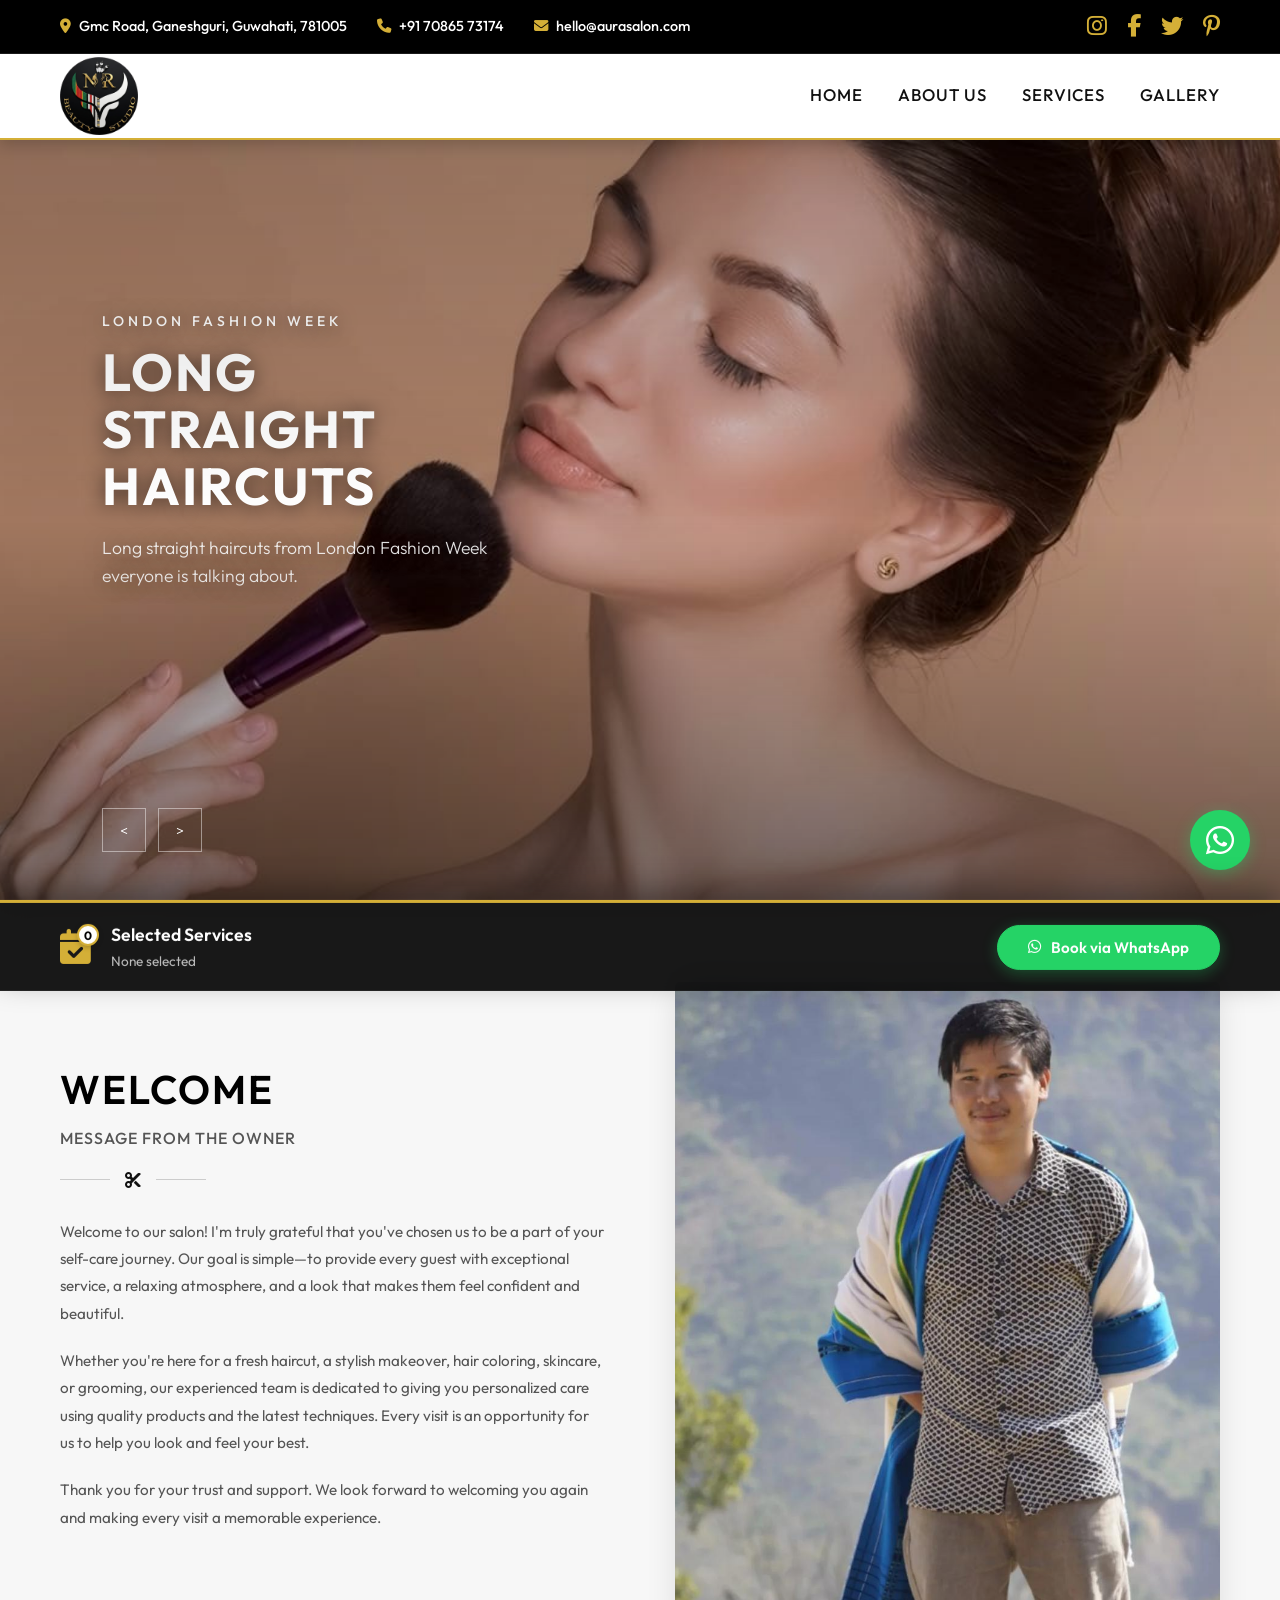
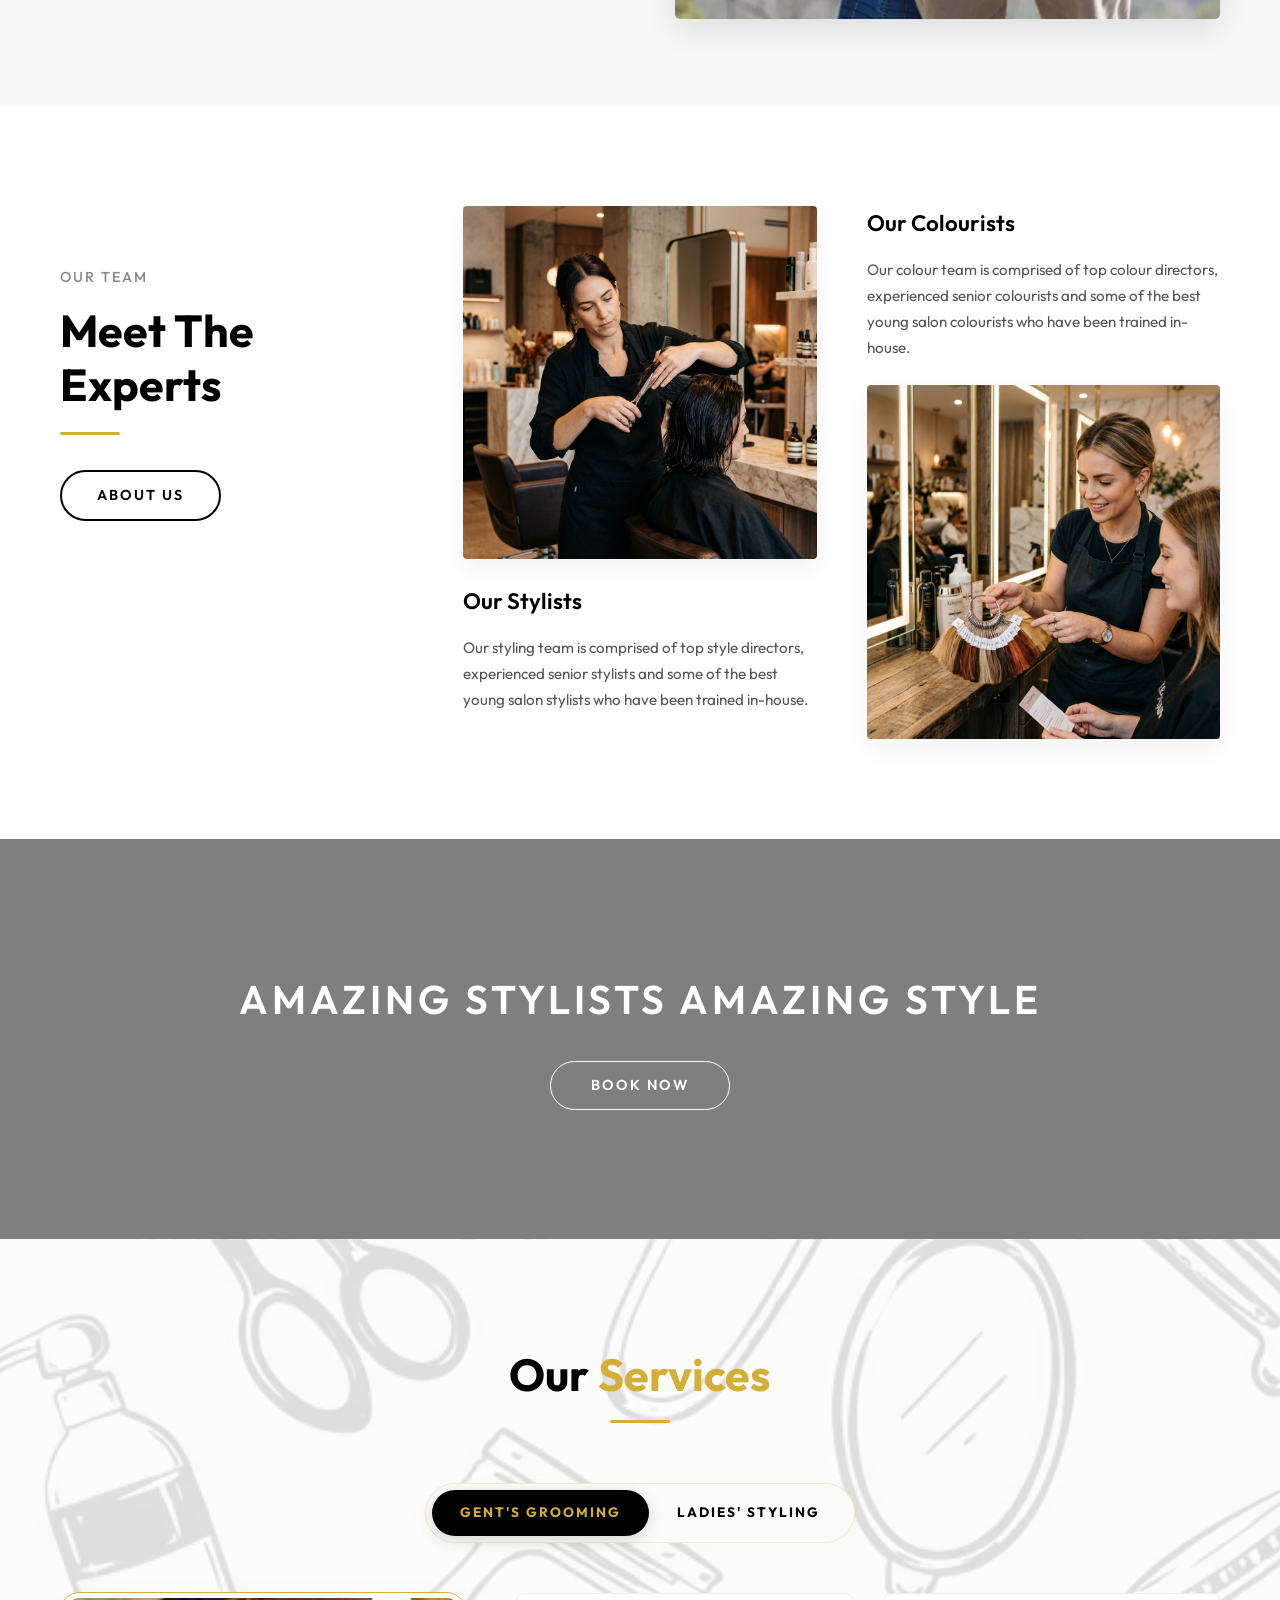
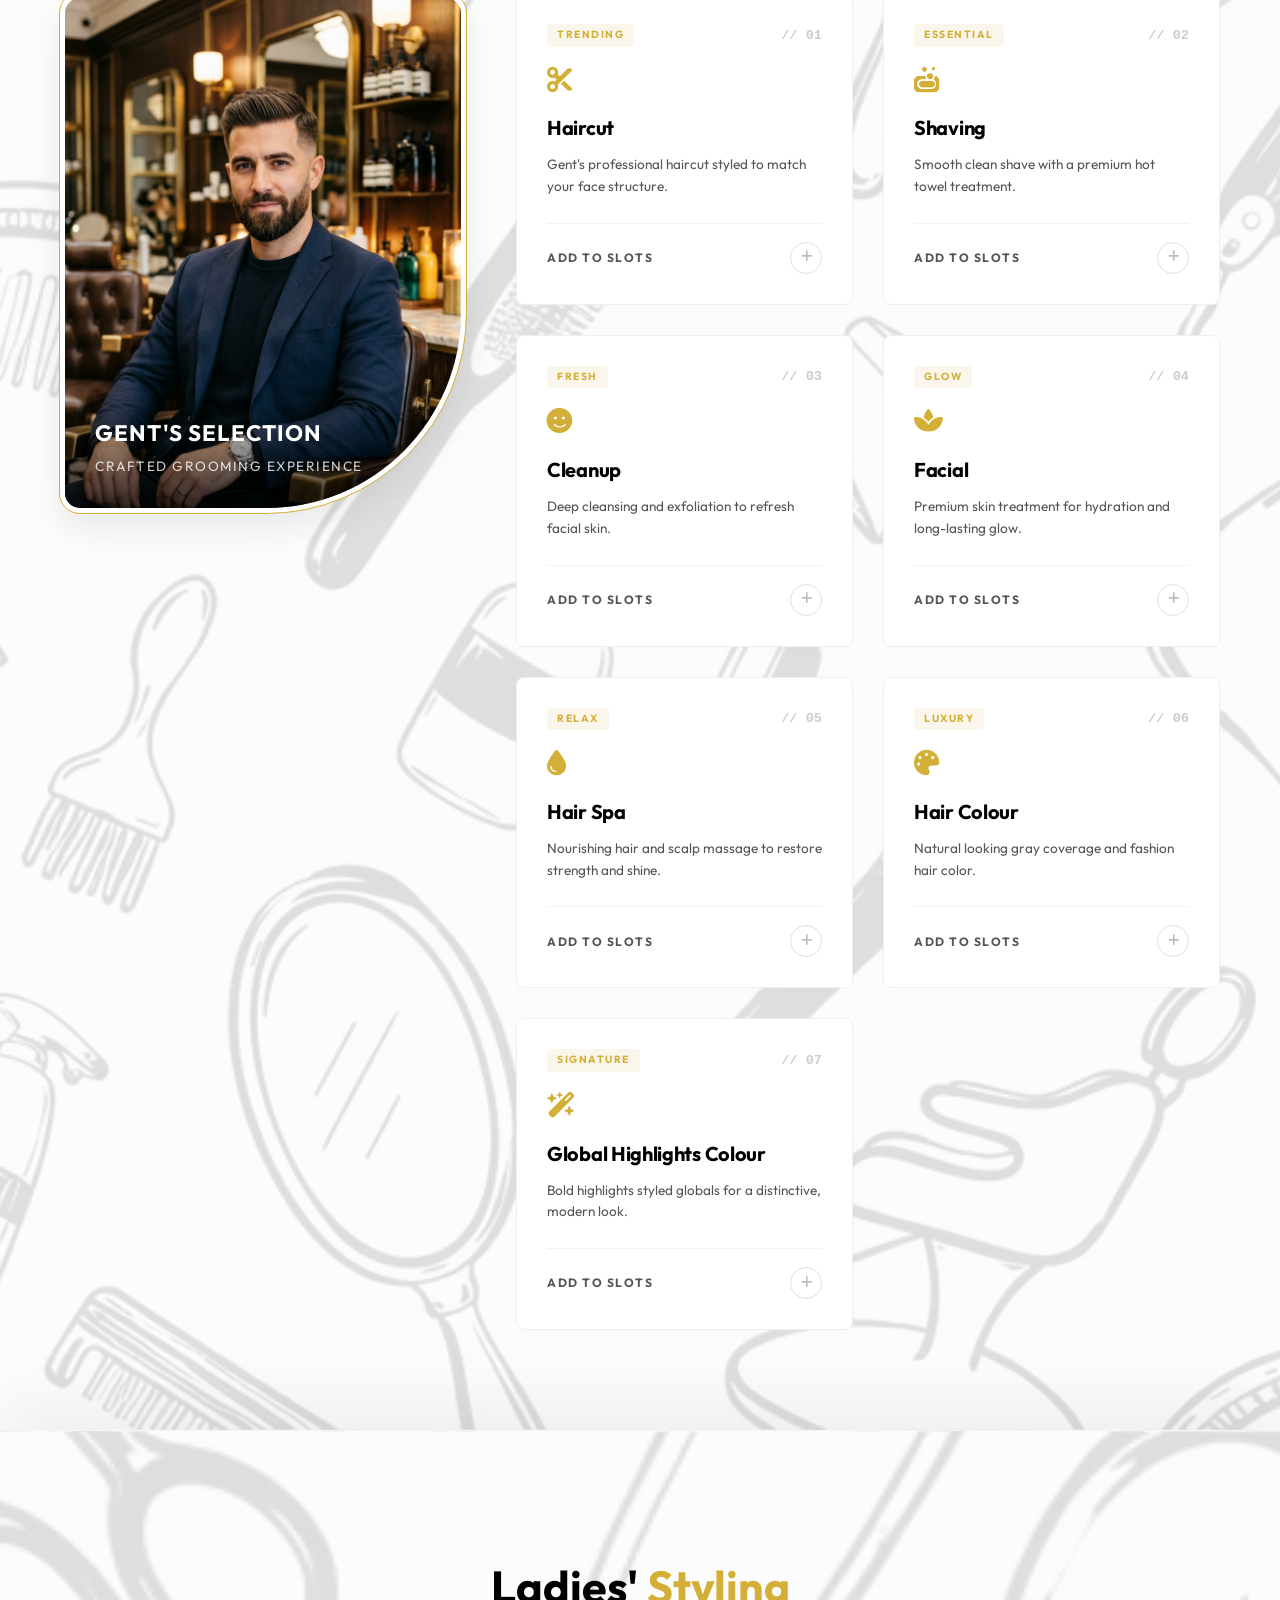
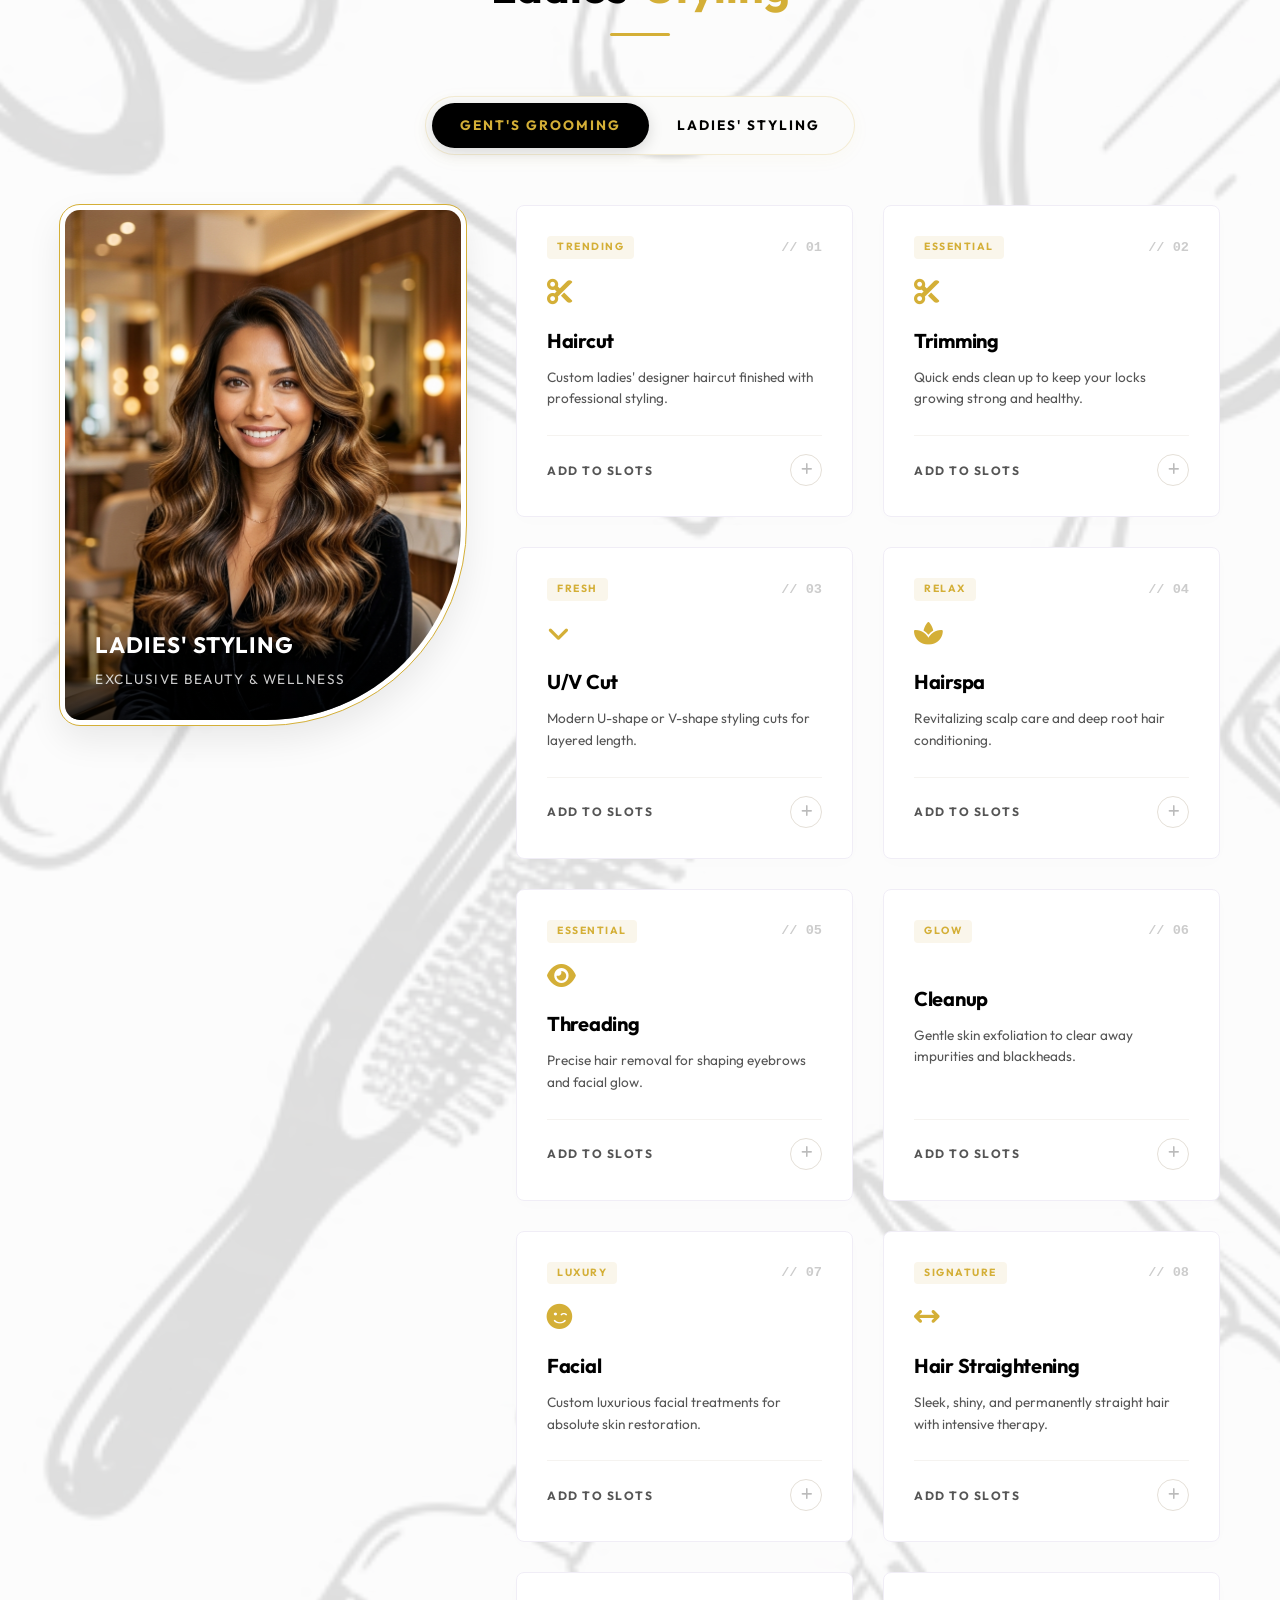
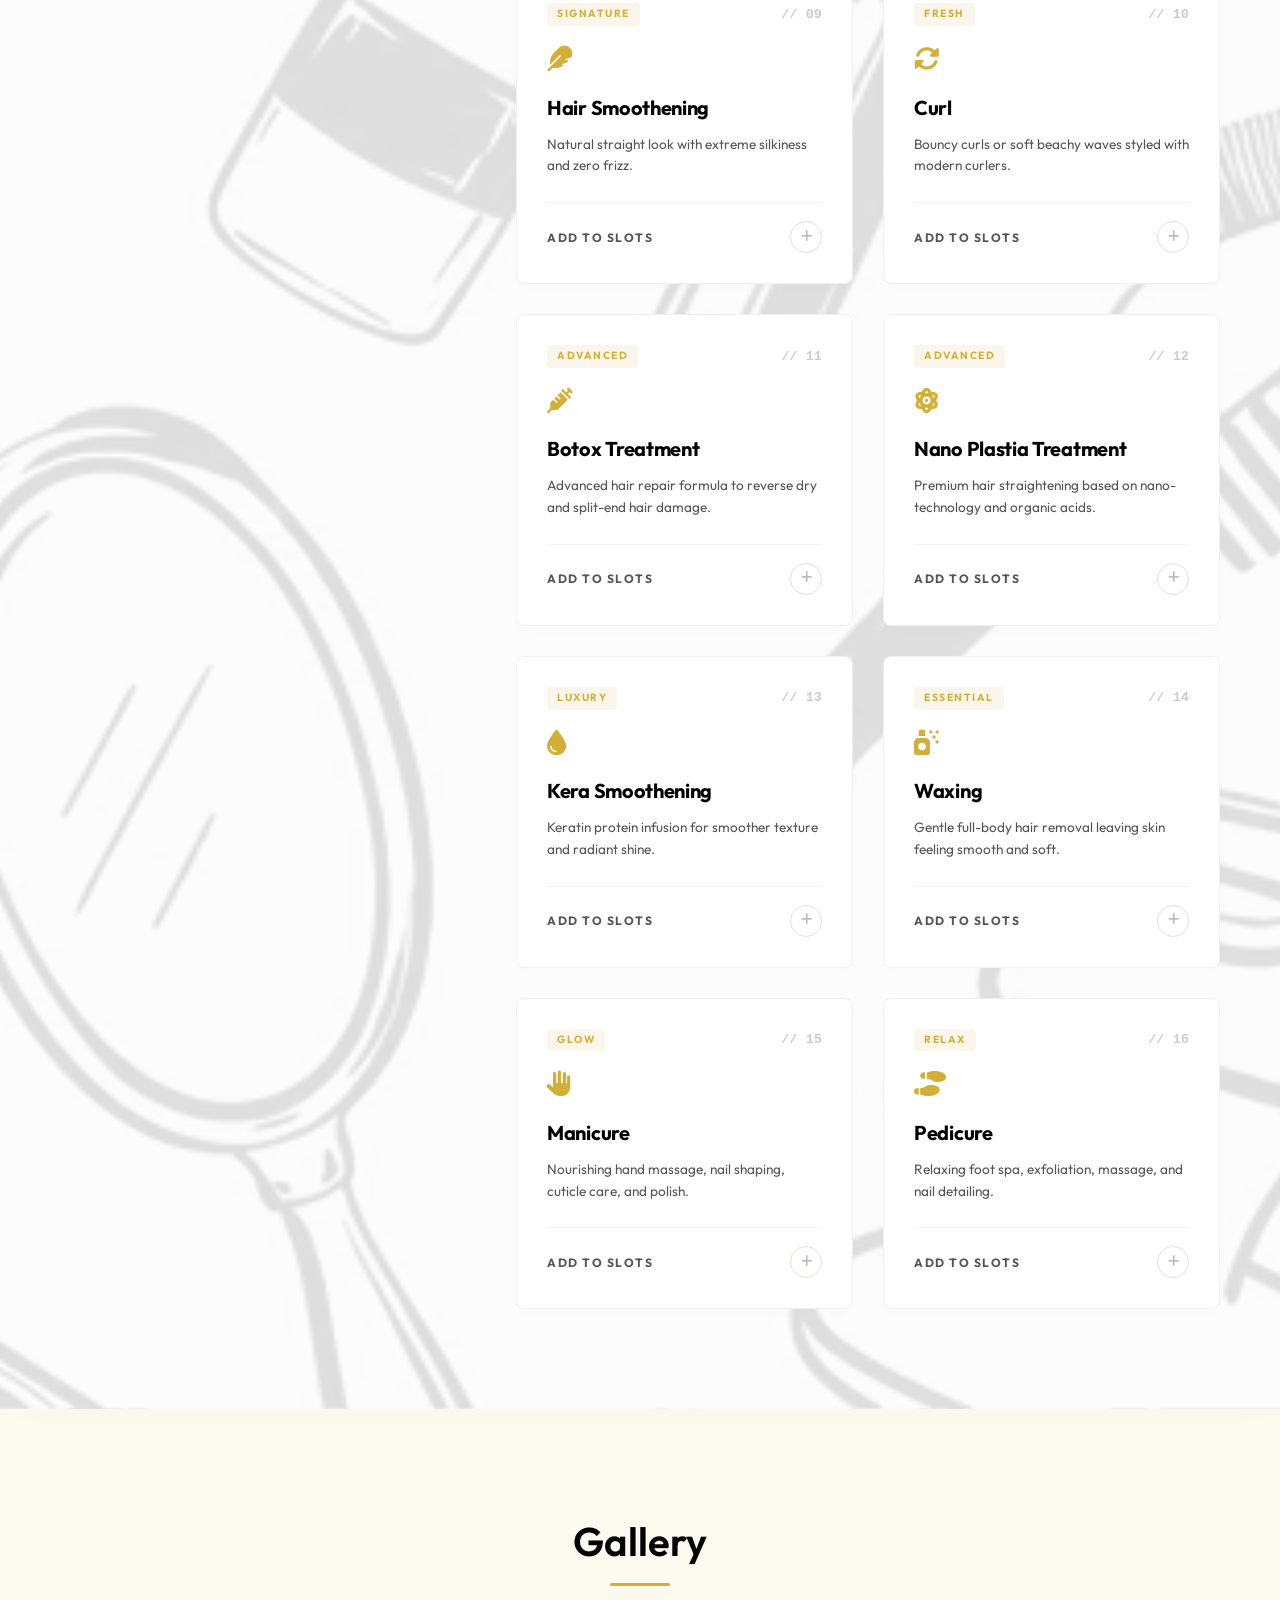
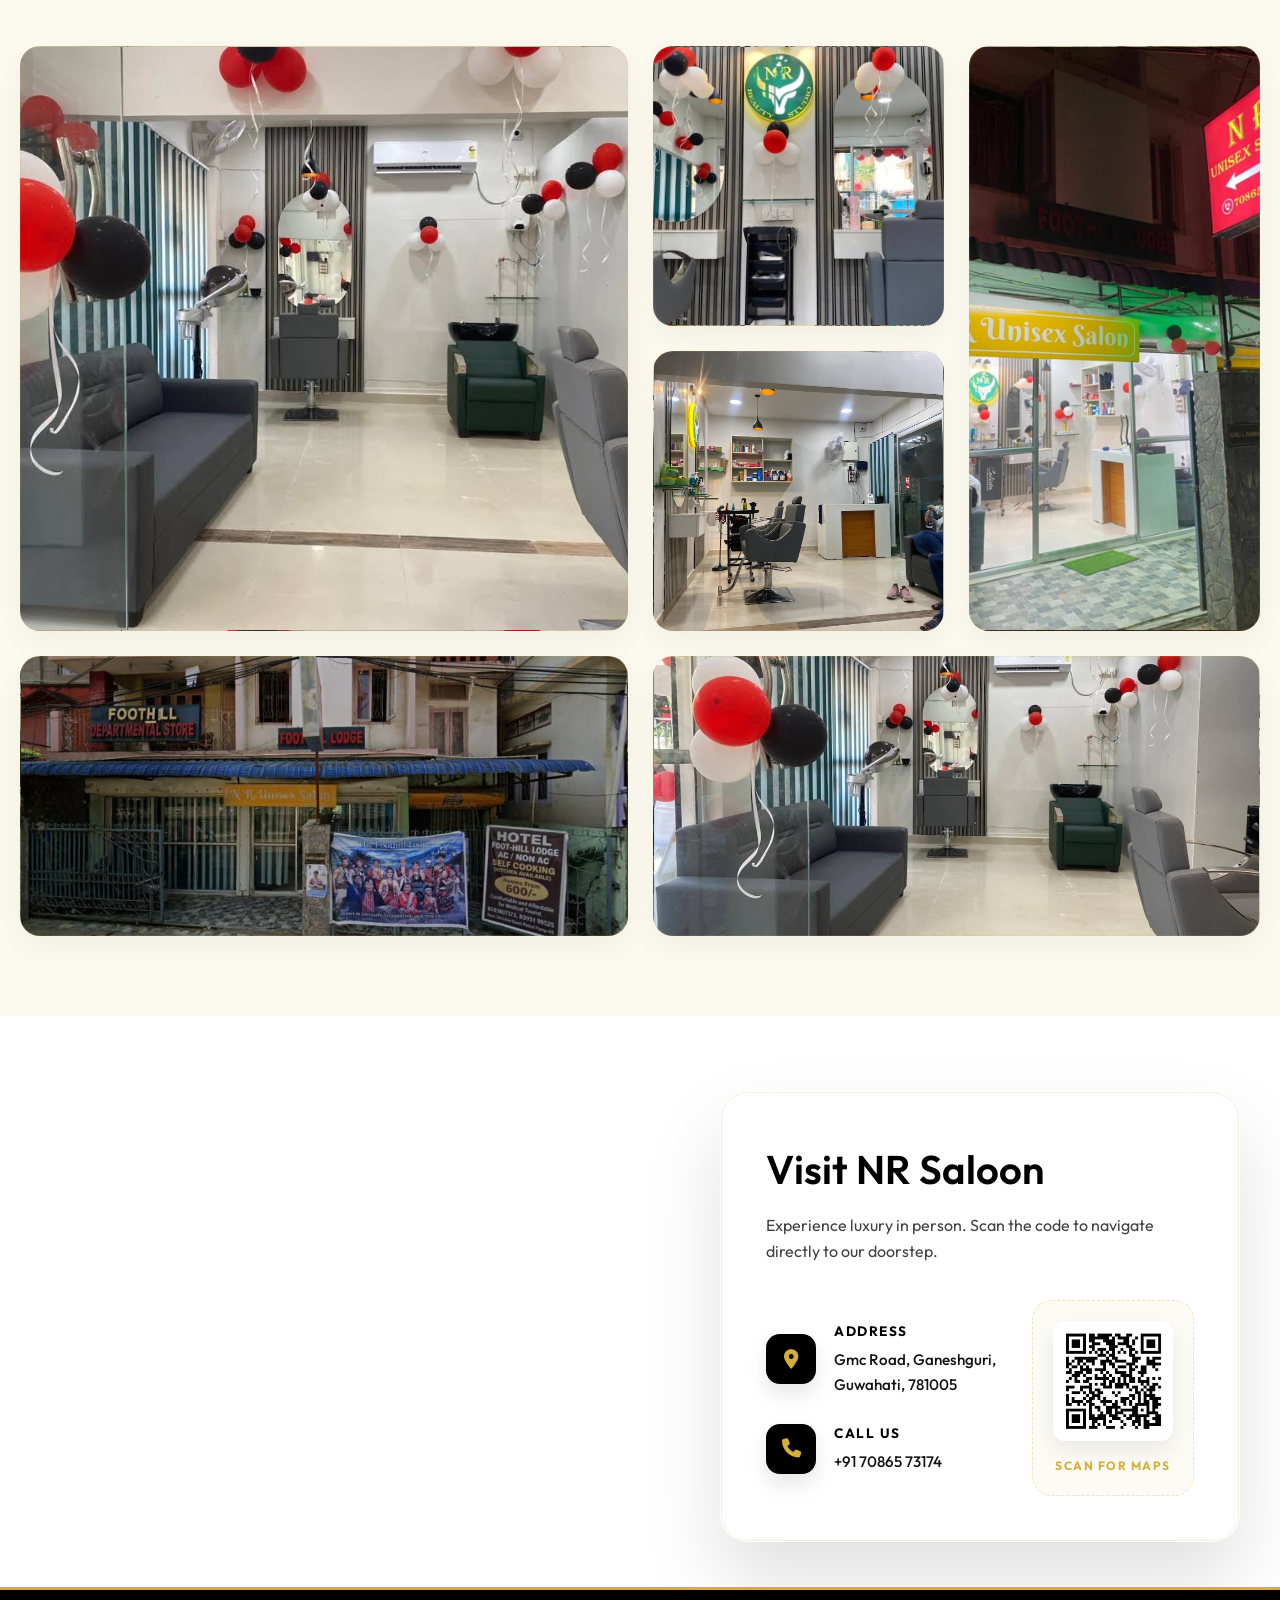
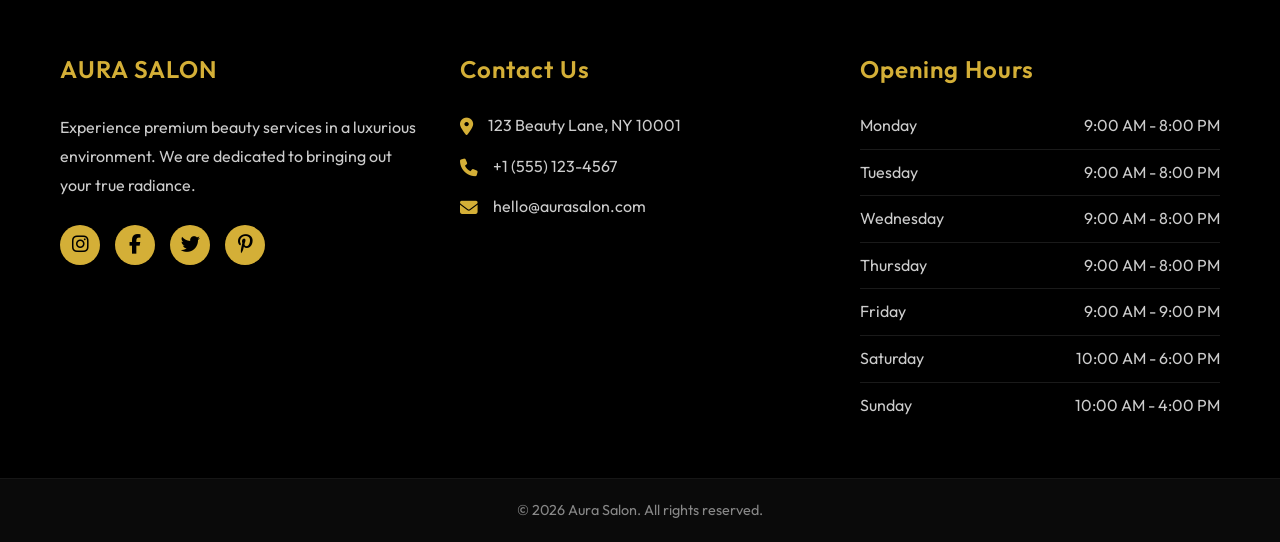
<file: index.html>
<!DOCTYPE html>
<html lang="en">

<head>
    <meta charset="UTF-8">
    <meta name="viewport" content="width=device-width, initial-scale=1.0">
    <title>NR Unisex Salon & Beauty Studio - Premium Hair, Beauty & Styling</title>
    <meta name="description" content="Welcome to NR Unisex Salon & Beauty Studio. Experience luxury hair styling, professional makeup, skincare, and bridal grooming tailored to perfection.">
    <link rel="icon" type="image/png" href="assets/images/image-logo.png">
    <link rel="stylesheet" href="css/style.css">
    <link href="https://fonts.googleapis.com/css2?family=Outfit:wght@300;400;500;600;700&display=swap" rel="stylesheet">
    <link rel="stylesheet" href="https://cdnjs.cloudflare.com/ajax/libs/font-awesome/6.4.0/css/all.min.css">
</head>

<body>
    <!-- Top Contact Bar -->
    <div class="top-bar">
        <div class="container top-bar-content">
            <div class="top-bar-left">
                <div class="contact-info">
                    <i class="fa-solid fa-location-dot"></i>
                    <span> Gmc Road, Ganeshguri, Guwahati, 781005</span>
                </div>
                <div class="contact-info">
                    <i class="fa-solid fa-phone"></i>
                    <span>+91 70865 73174</span>
                </div>
                <div class="contact-info">
                    <i class="fa-solid fa-envelope"></i>
                    <span>hello@aurasalon.com</span>
                </div>
            </div>
            <div class="top-bar-right">
                <div class="social-links">
                    <a href="#"><i class="fa-brands fa-instagram"></i></a>
                    <a href="#"><i class="fa-brands fa-facebook-f"></i></a>
                    <a href="#"><i class="fa-brands fa-twitter"></i></a>
                    <a href="#"><i class="fa-brands fa-pinterest-p"></i></a>
                </div>
            </div>
        </div>
    </div>

    <!-- Main Navigation -->
    <nav class="navbar">
        <div class="container nav-content">
            <div class="logo">
                <a href="index.html">
                    <img src="assets/images/image-logo.png" alt="NR Saloon Logo" class="main-logo">
                </a>
            </div>
            <div class="menu-toggle" id="mobile-menu">
                <i class="fa-solid fa-bars"></i>
            </div>
            <ul class="nav-links">
                <li><a href="#home" class="active">Home</a></li>
                <li><a href="#about">About Us</a></li>
                <li><a href="#services">Services</a></li>
                <li><a href="#gallery">Gallery</a></li>
            </ul>
        </div>
    </nav>

    <!-- Professional Editorial Salon Showcase Slider -->
    <section class="slider" id="home" aria-label="Salon Showcase Slider">
        <div class="slide active">
            <img src="assets/images/banner2.png" alt="Aura Salon Professional Showcase 1">
            <div class="slide-content">
                <span class="slide-tag">LONDON FASHION WEEK</span>
                <h2>LONG<br>STRAIGHT HAIRCUTS</h2>
                <p>Long straight haircuts from London Fashion Week everyone is talking about.</p>
            </div>
        </div>
        <div class="slide">
            <img src="assets/images/banner3.png" alt="Aura Salon Professional Showcase 2">
            <div class="slide-content">
                <span class="slide-tag">EDITORIAL COLLECTION</span>
                <h2>SIGNATURE<br>HAIR STYLING</h2>
                <p>Experience bespoke hair therapy and precision styling from award-winning master stylists.</p>
            </div>
        </div>

        <div class="controls">
            <button id="prev" aria-label="Previous Slide">&lt;</button>
            <button id="next" aria-label="Next Slide">&gt;</button>
        </div>
    </section>

    <!-- Welcome Section -->
    <section class="welcome-section" id="about">
        <div class="container welcome-container">
            <div class="welcome-text">
                <h2>WELCOME</h2>
                <h4>MESSAGE FROM THE OWNER</h4>

                <div class="divider">
                    <span class="line"></span>
                    <i class="fa-solid fa-scissors"></i>
                    <span class="line"></span>
                </div>

                <p>
                    Welcome to our salon! I'm truly grateful that you've chosen us to be a part of your self-care
                    journey. Our goal is simple—to provide every guest with exceptional service, a relaxing atmosphere,
                    and a
                    look that makes them feel confident and beautiful.
                </p>

                <p>
                    Whether you're here for a fresh haircut, a stylish makeover, hair coloring, skincare, or grooming,
                    our experienced team is dedicated to giving you personalized care using quality products and the
                    latest techniques. Every visit is an opportunity for us to help you look and feel your best.
                </p>

                <p>
                    Thank you for your trust and support. We look forward to welcoming you again and making every visit
                    a memorable experience.
                </p>


            </div>

            <div class="welcome-image">
                <img src="assets/images/owner.jpeg" alt="Salon Owner">
            </div>
        </div>
    </section>



    <!-- Experts Section -->
    <section class="experts-section">
        <div class="container experts-container">
            <div class="experts-header-col">
                <span class="sub-title">OUR TEAM</span>
                <h2>Meet The Experts</h2>
                <div class="underline-left"></div>
                <a href="#about" class="btn outline-dark-btn">ABOUT US</a>
            </div>

            <div class="expert-card-col stylists-col">
                <div class="expert-img">
                    <img src="assets/images/stylist_cutting.png" alt="Our Stylists">
                </div>
                <div class="expert-info">
                    <h3>Our Stylists</h3>
                    <p>Our styling team is comprised of top style directors, experienced senior stylists and some of the
                        best young salon stylists who have been trained in-house.</p>
                </div>
            </div>

            <div class="expert-card-col colourists-col">
                <div class="expert-info">
                    <h3>Our Colourists</h3>
                    <p>Our colour team is comprised of top colour directors, experienced senior colourists and some of
                        the best young salon colourists who have been trained in-house.</p>
                </div>
                <div class="expert-img">
                    <img src="assets/images/colourist_swatches.png" alt="Our Colourists">
                </div>
            </div>
        </div>
    </section>

    <!-- Parallax Section -->
    <section class="parallax-section">
        <div class="parallax-content">
            <h2>AMAZING STYLISTS AMAZING STYLE</h2>
            <a href="#services" class="btn outline-btn">BOOK NOW</a>
        </div>
    </section>


    <!-- Services Section Wrapper -->
    <div id="services" class="services-stack-wrapper">

        <!-- Men's Services -->
        <section id="men-services-section" class="services-section-light">
            <div class="container">
                <div class="section-title">
                    <h2>Our <span>Services</span></h2>
                    <div class="underline"></div>
                </div>

                <div class="services-tabs-container">
                    <div class="services-tabs-light">
                        <a href="#men-services-section" class="tab-btn-light active">Gent's Grooming</a>
                        <span class="tab-separator">|</span>
                        <a href="#women-services-section" class="tab-btn-light">Ladies' Styling</a>
                    </div>
                </div>

                <div class="services-content">
                    <div class="services-split-container">
                        <div class="services-hero-side">
                            <div class="hero-image-wrapper">
                                <img src="assets/images/services_gents.png" alt="Gent's Grooming">
                                <div class="hero-image-overlay">
                                    <span class="overlay-title">Gent's Selection</span>
                                    <span class="overlay-subtitle">Crafted Grooming Experience</span>
                                </div>
                            </div>
                        </div>
                        <div class="services-list-side">
                            <div class="services-grid">
                                <div class="service-card-light" data-service-id="men-haircut"
                                    data-service-name="Haircut" data-service-category="Men"
                                    onclick="toggleServiceCard(this)">
                                    <div class="card-header-light">
                                        <span class="card-tag-light">TRENDING</span>
                                        <span class="card-num-light">// 01</span>
                                    </div>
                                    <div class="card-icon-wrapper-light"><i class="fa-solid fa-scissors"></i></div>
                                    <h3>Haircut</h3>
                                    <p>Gent's professional haircut styled to match your face structure.</p>
                                    <div class="card-footer-light">
                                        <div class="select-indicator-light">
                                            <span class="select-text-light">ADD TO SLOTS</span>
                                            <div class="select-circle-light"><i class="fa-solid fa-plus"></i></div>
                                        </div>
                                    </div>
                                </div>
                                <div class="service-card-light" data-service-id="men-shaving"
                                    data-service-name="Shaving" data-service-category="Men"
                                    onclick="toggleServiceCard(this)">
                                    <div class="card-header-light">
                                        <span class="card-tag-light">ESSENTIAL</span>
                                        <span class="card-num-light">// 02</span>
                                    </div>
                                    <div class="card-icon-wrapper-light"><i class="fa-solid fa-soap"></i></div>
                                    <h3>Shaving</h3>
                                    <p>Smooth clean shave with a premium hot towel treatment.</p>
                                    <div class="card-footer-light">
                                        <div class="select-indicator-light">
                                            <span class="select-text-light">ADD TO SLOTS</span>
                                            <div class="select-circle-light"><i class="fa-solid fa-plus"></i></div>
                                        </div>
                                    </div>
                                </div>
                                <div class="service-card-light" data-service-id="men-cleanup"
                                    data-service-name="Cleanup" data-service-category="Men"
                                    onclick="toggleServiceCard(this)">
                                    <div class="card-header-light">
                                        <span class="card-tag-light">FRESH</span>
                                        <span class="card-num-light">// 03</span>
                                    </div>
                                    <div class="card-icon-wrapper-light"><i class="fa-solid fa-face-smile"></i></div>
                                    <h3>Cleanup</h3>
                                    <p>Deep cleansing and exfoliation to refresh facial skin.</p>
                                    <div class="card-footer-light">
                                        <div class="select-indicator-light">
                                            <span class="select-text-light">ADD TO SLOTS</span>
                                            <div class="select-circle-light"><i class="fa-solid fa-plus"></i></div>
                                        </div>
                                    </div>
                                </div>
                                <div class="service-card-light" data-service-id="men-facial" data-service-name="Facial"
                                    data-service-category="Men" onclick="toggleServiceCard(this)">
                                    <div class="card-header-light">
                                        <span class="card-tag-light">GLOW</span>
                                        <span class="card-num-light">// 04</span>
                                    </div>
                                    <div class="card-icon-wrapper-light"><i class="fa-solid fa-spa"></i></div>
                                    <h3>Facial</h3>
                                    <p>Premium skin treatment for hydration and long-lasting glow.</p>
                                    <div class="card-footer-light">
                                        <div class="select-indicator-light">
                                            <span class="select-text-light">ADD TO SLOTS</span>
                                            <div class="select-circle-light"><i class="fa-solid fa-plus"></i></div>
                                        </div>
                                    </div>
                                </div>
                                <div class="service-card-light" data-service-id="men-hairspa"
                                    data-service-name="Hair Spa" data-service-category="Men"
                                    onclick="toggleServiceCard(this)">
                                    <div class="card-header-light">
                                        <span class="card-tag-light">RELAX</span>
                                        <span class="card-num-light">// 05</span>
                                    </div>
                                    <div class="card-icon-wrapper-light"><i class="fa-solid fa-droplet"></i></div>
                                    <h3>Hair Spa</h3>
                                    <p>Nourishing hair and scalp massage to restore strength and shine.</p>
                                    <div class="card-footer-light">
                                        <div class="select-indicator-light">
                                            <span class="select-text-light">ADD TO SLOTS</span>
                                            <div class="select-circle-light"><i class="fa-solid fa-plus"></i></div>
                                        </div>
                                    </div>
                                </div>
                                <div class="service-card-light" data-service-id="men-haircolour"
                                    data-service-name="Hair Colour" data-service-category="Men"
                                    onclick="toggleServiceCard(this)">
                                    <div class="card-header-light">
                                        <span class="card-tag-light">LUXURY</span>
                                        <span class="card-num-light">// 06</span>
                                    </div>
                                    <div class="card-icon-wrapper-light"><i class="fa-solid fa-palette"></i></div>
                                    <h3>Hair Colour</h3>
                                    <p>Natural looking gray coverage and fashion hair color.</p>
                                    <div class="card-footer-light">
                                        <div class="select-indicator-light">
                                            <span class="select-text-light">ADD TO SLOTS</span>
                                            <div class="select-circle-light"><i class="fa-solid fa-plus"></i></div>
                                        </div>
                                    </div>
                                </div>
                                <div class="service-card-light" data-service-id="men-highlights"
                                    data-service-name="Global Highlights Colour" data-service-category="Men"
                                    onclick="toggleServiceCard(this)">
                                    <div class="card-header-light">
                                        <span class="card-tag-light">SIGNATURE</span>
                                        <span class="card-num-light">// 07</span>
                                    </div>
                                    <div class="card-icon-wrapper-light"><i class="fa-solid fa-wand-magic-sparkles"></i>
                                    </div>
                                    <h3>Global Highlights Colour</h3>
                                    <p>Bold highlights styled globals for a distinctive, modern look.</p>
                                    <div class="card-footer-light">
                                        <div class="select-indicator-light">
                                            <span class="select-text-light">ADD TO SLOTS</span>
                                            <div class="select-circle-light"><i class="fa-solid fa-plus"></i></div>
                                        </div>
                                    </div>
                                </div>
                            </div>
                        </div>
                    </div>
                </div>
            </div>
        </section>

        <!-- Women's Services -->
        <section id="women-services-section" class="services-section-light">
            <div class="container">
                <div class="section-title">
                    <h2>Ladies' <span>Styling</span></h2>
                    <div class="underline"></div>
                </div>

                <div class="services-tabs-container">
                    <div class="services-tabs-light">
                        <a href="#men-services-section" class="tab-btn-light">Gent's Grooming</a>
                        <span class="tab-separator">|</span>
                        <a href="#women-services-section" class="tab-btn-light active">Ladies' Styling</a>
                    </div>
                </div>

                <div class="services-content">
                    <div class="services-split-container">
                        <div class="services-hero-side">
                            <div class="hero-image-wrapper">
                                <img src="assets/images/services_ladies.png" alt="Ladies' Styling">
                                <div class="hero-image-overlay">
                                    <span class="overlay-title">Ladies' Styling</span>
                                    <span class="overlay-subtitle">Exclusive Beauty & Wellness</span>
                                </div>
                            </div>
                        </div>
                        <div class="services-list-side">
                            <div class="services-grid">
                                <div class="service-card-light" data-service-id="women-haircut"
                                    data-service-name="Haircut" data-service-category="Women"
                                    onclick="toggleServiceCard(this)">
                                    <div class="card-header-light">
                                        <span class="card-tag-light">TRENDING</span>
                                        <span class="card-num-light">// 01</span>
                                    </div>
                                    <div class="card-icon-wrapper-light"><i class="fa-solid fa-scissors"></i></div>
                                    <h3>Haircut</h3>
                                    <p>Custom ladies' designer haircut finished with professional styling.</p>
                                    <div class="card-footer-light">
                                        <div class="select-indicator-light">
                                            <span class="select-text-light">ADD TO SLOTS</span>
                                            <div class="select-circle-light"><i class="fa-solid fa-plus"></i></div>
                                        </div>
                                    </div>
                                </div>
                                <div class="service-card-light" data-service-id="women-trimming"
                                    data-service-name="Trimming" data-service-category="Women"
                                    onclick="toggleServiceCard(this)">
                                    <div class="card-header-light">
                                        <span class="card-tag-light">ESSENTIAL</span>
                                        <span class="card-num-light">// 02</span>
                                    </div>
                                    <div class="card-icon-wrapper-light"><i class="fa-solid fa-scissors"></i></div>
                                    <h3>Trimming</h3>
                                    <p>Quick ends clean up to keep your locks growing strong and healthy.</p>
                                    <div class="card-footer-light">
                                        <div class="select-indicator-light">
                                            <span class="select-text-light">ADD TO SLOTS</span>
                                            <div class="select-circle-light"><i class="fa-solid fa-plus"></i></div>
                                        </div>
                                    </div>
                                </div>
                                <div class="service-card-light" data-service-id="women-uvcut"
                                    data-service-name="U/V Cut" data-service-category="Women"
                                    onclick="toggleServiceCard(this)">
                                    <div class="card-header-light">
                                        <span class="card-tag-light">FRESH</span>
                                        <span class="card-num-light">// 03</span>
                                    </div>
                                    <div class="card-icon-wrapper-light"><i class="fa-solid fa-angle-down"></i></div>
                                    <h3>U/V Cut</h3>
                                    <p>Modern U-shape or V-shape styling cuts for layered length.</p>
                                    <div class="card-footer-light">
                                        <div class="select-indicator-light">
                                            <span class="select-text-light">ADD TO SLOTS</span>
                                            <div class="select-circle-light"><i class="fa-solid fa-plus"></i></div>
                                        </div>
                                    </div>
                                </div>
                                <div class="service-card-light" data-service-id="women-hairspa"
                                    data-service-name="Hairspa" data-service-category="Women"
                                    onclick="toggleServiceCard(this)">
                                    <div class="card-header-light">
                                        <span class="card-tag-light">RELAX</span>
                                        <span class="card-num-light">// 04</span>
                                    </div>
                                    <div class="card-icon-wrapper-light"><i class="fa-solid fa-spa"></i></div>
                                    <h3>Hairspa</h3>
                                    <p>Revitalizing scalp care and deep root hair conditioning.</p>
                                    <div class="card-footer-light">
                                        <div class="select-indicator-light">
                                            <span class="select-text-light">ADD TO SLOTS</span>
                                            <div class="select-circle-light"><i class="fa-solid fa-plus"></i></div>
                                        </div>
                                    </div>
                                </div>
                                <div class="service-card-light" data-service-id="women-threading"
                                    data-service-name="Threading" data-service-category="Women"
                                    onclick="toggleServiceCard(this)">
                                    <div class="card-header-light">
                                        <span class="card-tag-light">ESSENTIAL</span>
                                        <span class="card-num-light">// 05</span>
                                    </div>
                                    <div class="card-icon-wrapper-light"><i class="fa-solid fa-eye"></i></div>
                                    <h3>Threading</h3>
                                    <p>Precise hair removal for shaping eyebrows and facial glow.</p>
                                    <div class="card-footer-light">
                                        <div class="select-indicator-light">
                                            <span class="select-text-light">ADD TO SLOTS</span>
                                            <div class="select-circle-light"><i class="fa-solid fa-plus"></i></div>
                                        </div>
                                    </div>
                                </div>
                                <div class="service-card-light" data-service-id="women-cleanup"
                                    data-service-name="Cleanup" data-service-category="Women"
                                    onclick="toggleServiceCard(this)">
                                    <div class="card-header-light">
                                        <span class="card-tag-light">GLOW</span>
                                        <span class="card-num-light">// 06</span>
                                    </div>
                                    <div class="card-icon-wrapper-light"><i class="fa-solid fa-sparkles"></i></div>
                                    <h3>Cleanup</h3>
                                    <p>Gentle skin exfoliation to clear away impurities and blackheads.</p>
                                    <div class="card-footer-light">
                                        <div class="select-indicator-light">
                                            <span class="select-text-light">ADD TO SLOTS</span>
                                            <div class="select-circle-light"><i class="fa-solid fa-plus"></i></div>
                                        </div>
                                    </div>
                                </div>
                                <div class="service-card-light" data-service-id="women-facial"
                                    data-service-name="Facial" data-service-category="Women"
                                    onclick="toggleServiceCard(this)">
                                    <div class="card-header-light">
                                        <span class="card-tag-light">LUXURY</span>
                                        <span class="card-num-light">// 07</span>
                                    </div>
                                    <div class="card-icon-wrapper-light"><i class="fa-solid fa-face-smile-wink"></i>
                                    </div>
                                    <h3>Facial</h3>
                                    <p>Custom luxurious facial treatments for absolute skin restoration.</p>
                                    <div class="card-footer-light">
                                        <div class="select-indicator-light">
                                            <span class="select-text-light">ADD TO SLOTS</span>
                                            <div class="select-circle-light"><i class="fa-solid fa-plus"></i></div>
                                        </div>
                                    </div>
                                </div>
                                <div class="service-card-light" data-service-id="women-straightening"
                                    data-service-name="Hair Straightening" data-service-category="Women"
                                    onclick="toggleServiceCard(this)">
                                    <div class="card-header-light">
                                        <span class="card-tag-light">SIGNATURE</span>
                                        <span class="card-num-light">// 08</span>
                                    </div>
                                    <div class="card-icon-wrapper-light"><i class="fa-solid fa-arrows-left-right"></i>
                                    </div>
                                    <h3>Hair Straightening</h3>
                                    <p>Sleek, shiny, and permanently straight hair with intensive therapy.</p>
                                    <div class="card-footer-light">
                                        <div class="select-indicator-light">
                                            <span class="select-text-light">ADD TO SLOTS</span>
                                            <div class="select-circle-light"><i class="fa-solid fa-plus"></i></div>
                                        </div>
                                    </div>
                                </div>
                                <div class="service-card-light" data-service-id="women-smoothening"
                                    data-service-name="Hair Smoothening" data-service-category="Women"
                                    onclick="toggleServiceCard(this)">
                                    <div class="card-header-light">
                                        <span class="card-tag-light">SIGNATURE</span>
                                        <span class="card-num-light">// 09</span>
                                    </div>
                                    <div class="card-icon-wrapper-light"><i class="fa-solid fa-feather"></i></div>
                                    <h3>Hair Smoothening</h3>
                                    <p>Natural straight look with extreme silkiness and zero frizz.</p>
                                    <div class="card-footer-light">
                                        <div class="select-indicator-light">
                                            <span class="select-text-light">ADD TO SLOTS</span>
                                            <div class="select-circle-light"><i class="fa-solid fa-plus"></i></div>
                                        </div>
                                    </div>
                                </div>
                                <div class="service-card-light" data-service-id="women-curl" data-service-name="Curl"
                                    data-service-category="Women" onclick="toggleServiceCard(this)">
                                    <div class="card-header-light">
                                        <span class="card-tag-light">FRESH</span>
                                        <span class="card-num-light">// 10</span>
                                    </div>
                                    <div class="card-icon-wrapper-light"><i class="fa-solid fa-rotate"></i></div>
                                    <h3>Curl</h3>
                                    <p>Bouncy curls or soft beachy waves styled with modern curlers.</p>
                                    <div class="card-footer-light">
                                        <div class="select-indicator-light">
                                            <span class="select-text-light">ADD TO SLOTS</span>
                                            <div class="select-circle-light"><i class="fa-solid fa-plus"></i></div>
                                        </div>
                                    </div>
                                </div>
                                <div class="service-card-light" data-service-id="women-botox"
                                    data-service-name="Botox Treatment" data-service-category="Women"
                                    onclick="toggleServiceCard(this)">
                                    <div class="card-header-light">
                                        <span class="card-tag-light">ADVANCED</span>
                                        <span class="card-num-light">// 11</span>
                                    </div>
                                    <div class="card-icon-wrapper-light"><i class="fa-solid fa-syringe"></i></div>
                                    <h3>Botox Treatment</h3>
                                    <p>Advanced hair repair formula to reverse dry and split-end hair damage.</p>
                                    <div class="card-footer-light">
                                        <div class="select-indicator-light">
                                            <span class="select-text-light">ADD TO SLOTS</span>
                                            <div class="select-circle-light"><i class="fa-solid fa-plus"></i></div>
                                        </div>
                                    </div>
                                </div>
                                <div class="service-card-light" data-service-id="women-nanoplastia"
                                    data-service-name="Nano Plastia Treatment" data-service-category="Women"
                                    onclick="toggleServiceCard(this)">
                                    <div class="card-header-light">
                                        <span class="card-tag-light">ADVANCED</span>
                                        <span class="card-num-light">// 12</span>
                                    </div>
                                    <div class="card-icon-wrapper-light"><i class="fa-solid fa-atom"></i></div>
                                    <h3>Nano Plastia Treatment</h3>
                                    <p>Premium hair straightening based on nano-technology and organic acids.</p>
                                    <div class="card-footer-light">
                                        <div class="select-indicator-light">
                                            <span class="select-text-light">ADD TO SLOTS</span>
                                            <div class="select-circle-light"><i class="fa-solid fa-plus"></i></div>
                                        </div>
                                    </div>
                                </div>
                                <div class="service-card-light" data-service-id="women-kerasmoothening"
                                    data-service-name="Kera Smoothening" data-service-category="Women"
                                    onclick="toggleServiceCard(this)">
                                    <div class="card-header-light">
                                        <span class="card-tag-light">LUXURY</span>
                                        <span class="card-num-light">// 13</span>
                                    </div>
                                    <div class="card-icon-wrapper-light"><i class="fa-solid fa-droplet"></i></div>
                                    <h3>Kera Smoothening</h3>
                                    <p>Keratin protein infusion for smoother texture and radiant shine.</p>
                                    <div class="card-footer-light">
                                        <div class="select-indicator-light">
                                            <span class="select-text-light">ADD TO SLOTS</span>
                                            <div class="select-circle-light"><i class="fa-solid fa-plus"></i></div>
                                        </div>
                                    </div>
                                </div>
                                <div class="service-card-light" data-service-id="women-waxing"
                                    data-service-name="Waxing" data-service-category="Women"
                                    onclick="toggleServiceCard(this)">
                                    <div class="card-header-light">
                                        <span class="card-tag-light">ESSENTIAL</span>
                                        <span class="card-num-light">// 14</span>
                                    </div>
                                    <div class="card-icon-wrapper-light"><i class="fa-solid fa-spray-can-sparkles"></i>
                                    </div>
                                    <h3>Waxing</h3>
                                    <p>Gentle full-body hair removal leaving skin feeling smooth and soft.</p>
                                    <div class="card-footer-light">
                                        <div class="select-indicator-light">
                                            <span class="select-text-light">ADD TO SLOTS</span>
                                            <div class="select-circle-light"><i class="fa-solid fa-plus"></i></div>
                                        </div>
                                    </div>
                                </div>
                                <div class="service-card-light" data-service-id="women-manicure"
                                    data-service-name="Manicure" data-service-category="Women"
                                    onclick="toggleServiceCard(this)">
                                    <div class="card-header-light">
                                        <span class="card-tag-light">GLOW</span>
                                        <span class="card-num-light">// 15</span>
                                    </div>
                                    <div class="card-icon-wrapper-light"><i class="fa-solid fa-hand"></i></div>
                                    <h3>Manicure</h3>
                                    <p>Nourishing hand massage, nail shaping, cuticle care, and polish.</p>
                                    <div class="card-footer-light">
                                        <div class="select-indicator-light">
                                            <span class="select-text-light">ADD TO SLOTS</span>
                                            <div class="select-circle-light"><i class="fa-solid fa-plus"></i></div>
                                        </div>
                                    </div>
                                </div>
                                <div class="service-card-light" data-service-id="women-pedicure"
                                    data-service-name="Pedicure" data-service-category="Women"
                                    onclick="toggleServiceCard(this)">
                                    <div class="card-header-light">
                                        <span class="card-tag-light">RELAX</span>
                                        <span class="card-num-light">// 16</span>
                                    </div>
                                    <div class="card-icon-wrapper-light"><i class="fa-solid fa-shoe-prints"></i></div>
                                    <h3>Pedicure</h3>
                                    <p>Relaxing foot spa, exfoliation, massage, and nail detailing.</p>
                                    <div class="card-footer-light">
                                        <div class="select-indicator-light">
                                            <span class="select-text-light">ADD TO SLOTS</span>
                                            <div class="select-circle-light"><i class="fa-solid fa-plus"></i></div>
                                        </div>
                                    </div>
                                </div>
                            </div>
                        </div>
                    </div>
                </div>
            </div>
        </section>

    </div>

    <!-- Gallery Section -->
    <section id="gallery" class="page-section gallery-bg">
        <div class="container">
            <div class="section-title">
                <h2>Gallery</h2>
                <div class="underline"></div>
            </div>
            <div class="gallery-grid">
                <div class="gallery-item"></div>
                <div class="gallery-item"></div>
                <div class="gallery-item"></div>
                <div class="gallery-item"></div>
                <div class="gallery-item"></div>
                <div class="gallery-item"></div>
            </div>
        </div>
    </section>



    <!-- Location Section -->
    <section class="page-section location-section-unique">
        <div class="location-map-wrapper">
            <iframe
                src="https://www.google.com/maps/embed?pb=!1m18!1m12!1m3!1d34432.79304883674!2d91.74242201083983!3d26.15406690000003!2m3!1f0!2f0!3f0!3m2!1i1024!2i768!4f13.1!3m3!1m2!1s0x375a59cfc04a7ee7%3A0x782289a18e7ede3b!2sN%20R%20Unisex%20Salon%20and%20beauty%20studio!5e1!3m2!1sen!2sin!4v1785430603327!5m2!1sen!2sin"
                style="border:0;" allowfullscreen="" loading="lazy"
                referrerpolicy="strict-origin-when-cross-origin"></iframe>
        </div>
        <div class="container">
            <div class="location-glass-card">
                <div class="glass-header">
                    <h2>Visit NR Saloon</h2>
                    <p>Experience luxury in person. Scan the code to navigate directly to our doorstep.</p>
                </div>
                <div class="glass-body">
                    <div class="glass-info">
                        <div class="info-item">
                            <i class="fa-solid fa-location-dot"></i>
                            <div>
                                <h4>Address</h4>
                                <span>Gmc Road, Ganeshguri, Guwahati, 781005</span>
                            </div>
                        </div>
                        <div class="info-item">
                            <i class="fa-solid fa-phone"></i>
                            <div>
                                <h4>Call Us</h4>
                                <span>+91 70865 73174</span>
                            </div>
                        </div>
                    </div>
                    <div class="glass-qr">
                        <div class="qr-wrapper">
                            <img src="assets/images/qr.png" alt="Location QR">
                        </div>
                        <span>Scan for Maps</span>
                    </div>
                </div>
            </div>
        </div>
    </section>

    <!-- Footer -->
    <footer class="footer">
        <div class="container footer-content">
            <div class="footer-section about-salon">
                <h3>AURA SALON</h3>
                <p>Experience premium beauty services in a luxurious environment. We are dedicated to bringing out your
                    true radiance.</p>
                <div class="footer-socials">
                    <a href="#"><i class="fa-brands fa-instagram"></i></a>
                    <a href="#"><i class="fa-brands fa-facebook-f"></i></a>
                    <a href="#"><i class="fa-brands fa-twitter"></i></a>
                    <a href="#"><i class="fa-brands fa-pinterest-p"></i></a>
                </div>
            </div>

            <div class="footer-section contact-info-footer">
                <h3>Contact Us</h3>
                <ul>
                    <li><i class="fa-solid fa-location-dot"></i> 123 Beauty Lane, NY 10001</li>
                    <li><i class="fa-solid fa-phone"></i> +1 (555) 123-4567</li>
                    <li><i class="fa-solid fa-envelope"></i> hello@aurasalon.com</li>
                </ul>
            </div>

            <div class="footer-section opening-hours">
                <h3>Opening Hours</h3>
                <ul>
                    <li><span>Monday</span> <span>9:00 AM - 8:00 PM</span></li>
                    <li><span>Tuesday</span> <span>9:00 AM - 8:00 PM</span></li>
                    <li><span>Wednesday</span> <span>9:00 AM - 8:00 PM</span></li>
                    <li><span>Thursday</span> <span>9:00 AM - 8:00 PM</span></li>
                    <li><span>Friday</span> <span>9:00 AM - 9:00 PM</span></li>
                    <li><span>Saturday</span> <span>10:00 AM - 6:00 PM</span></li>
                    <li><span>Sunday</span> <span>10:00 AM - 4:00 PM</span></li>
                </ul>
            </div>
        </div>
        <div class="footer-bottom">
            <p>&copy; 2026 Aura Salon. All rights reserved.</p>
        </div>
    </footer>

    <!-- Floating Enquiry Cart Bar -->
    <div id="enquiry-cart" class="enquiry-cart-bar">
        <div class="container cart-bar-content">
            <div class="cart-left">
                <span class="cart-icon-wrapper">
                    <i class="fa-solid fa-calendar-check"></i>
                    <span id="cart-badge" class="cart-badge-count">0</span>
                </span>
                <div class="cart-summary-text">
                    <h4>Selected Services</h4>
                    <p id="cart-list">None selected</p>
                </div>
            </div>
            <div class="cart-right">
                <button onclick="sendWhatsAppEnquiry()" class="whatsapp-btn">
                    <i class="fa-brands fa-whatsapp"></i>
                    <span>Book via WhatsApp</span>
                </button>
            </div>
        </div>
    </div>

    <!-- Floating WhatsApp Button -->
    <a href="https://wa.me/917424220110" class="whatsapp-float" target="_blank" aria-label="Chat on WhatsApp">
        <i class="fa-brands fa-whatsapp"></i>
    </a>

    <!-- Floating Mobile Call Tab -->
    <a href="tel:+917424220110" class="phone-float-tab" aria-label="Call Us Now">
        Enquiry
    </a>

    <script>
        // Sticky Header Logic
        window.addEventListener('scroll', () => {
            const topBar = document.querySelector('.top-bar');
            const navbar = document.querySelector('.navbar');
            if (window.scrollY > 10) {
                topBar.classList.add('scrolled');
                navbar.classList.add('scrolled');
            } else {
                topBar.classList.remove('scrolled');
                navbar.classList.remove('scrolled');
            }
        });

        // Mobile Menu Toggle
        const mobileMenu = document.getElementById('mobile-menu');
        const navLinks = document.querySelector('.nav-links');

        mobileMenu.addEventListener('click', () => {
            navLinks.classList.toggle('active');

            const icon = mobileMenu.querySelector('i');
            if (navLinks.classList.contains('active')) {
                icon.classList.remove('fa-bars');
                icon.classList.add('fa-xmark');
            } else {
                icon.classList.remove('fa-xmark');
                icon.classList.add('fa-bars');
            }
        });

        // Slider Logic with touch swipe & autoplay reset
        const slides = document.querySelectorAll(".slide");
        const dots = document.querySelectorAll(".dot");
        let current = 0;
        let slideTimer = null;

        function showSlide(index) {
            if (!slides.length) return;
            slides.forEach(slide => slide.classList.remove("active"));
            dots.forEach(dot => dot.classList.remove("active"));
            slides[index].classList.add("active");
            if (dots[index]) dots[index].classList.add("active");
        }

        function startSlideTimer() {
            if (slideTimer) clearInterval(slideTimer);
            if (!slides.length) return;
            slideTimer = setInterval(() => {
                current = (current + 1) % slides.length;
                showSlide(current);
            }, 5000);
        }

        const nextBtn = document.getElementById("next");
        if (nextBtn) {
            nextBtn.onclick = () => {
                current = (current + 1) % slides.length;
                showSlide(current);
                startSlideTimer();
            };
        }

        const prevBtn = document.getElementById("prev");
        if (prevBtn) {
            prevBtn.onclick = () => {
                current = (current - 1 + slides.length) % slides.length;
                showSlide(current);
                startSlideTimer();
            };
        }

        dots.forEach((dot, index) => {
            dot.onclick = () => {
                current = index;
                showSlide(current);
                startSlideTimer();
            };
        });

        // Touch Swipe Support for Slider
        const sliderEl = document.querySelector(".slider");
        let touchStartX = 0;
        let touchEndX = 0;

        if (sliderEl) {
            sliderEl.addEventListener("touchstart", (e) => {
                touchStartX = e.changedTouches[0].screenX;
            }, { passive: true });

            sliderEl.addEventListener("touchend", (e) => {
                touchEndX = e.changedTouches[0].screenX;
                if (touchStartX - touchEndX > 50) {
                    current = (current + 1) % slides.length;
                    showSlide(current);
                    startSlideTimer();
                } else if (touchEndX - touchStartX > 50) {
                    current = (current - 1 + slides.length) % slides.length;
                    showSlide(current);
                    startSlideTimer();
                }
            }, { passive: true });
        }

        startSlideTimer();

        // Scroll Spy Logic
        const sections = document.querySelectorAll("section[id]");
        const navLi = document.querySelectorAll(".nav-links a");

        window.addEventListener("scroll", () => {
            let currentSec = "";
            const scrollPos = window.scrollY || window.pageYOffset;
            sections.forEach(section => {
                const sectionTop = section.offsetTop;
                const id = section.getAttribute("id");
                if (id && scrollPos >= (sectionTop - 150)) {
                    currentSec = id;
                }
            });

            if (currentSec) {
                navLi.forEach(a => {
                    a.classList.remove("active");
                    const href = a.getAttribute("href");
                    if (href === `#${currentSec}`) {
                        a.classList.add("active");
                    }
                });
            }
        });

        // Close Mobile Menu when clicking nav links
        navLinks.querySelectorAll("a").forEach(link => {
            link.addEventListener("click", () => {
                navLinks.classList.remove("active");
                const icon = mobileMenu.querySelector("i");
                if (icon) {
                    icon.classList.remove("fa-xmark");
                    icon.classList.add("fa-bars");
                }
            });
        });

        // Dynamic Men's Services section height calculation
        const menSection = document.getElementById('men-services-section');
        const womenSection = document.getElementById('women-services-section');
        const servicesTabs = document.querySelectorAll('.tab-btn-light');

        function updateMenSectionHeight() {
            if (menSection) {
                const originalPos = menSection.style.position;
                menSection.style.position = 'relative';
                const height = menSection.getBoundingClientRect().height;
                menSection.style.position = originalPos;
                document.documentElement.style.setProperty('--men-section-height', `${height}px`);
            }
        }

        // Run height update on load and resize
        window.addEventListener('DOMContentLoaded', updateMenSectionHeight);
        window.addEventListener('load', updateMenSectionHeight);
        window.addEventListener('resize', updateMenSectionHeight);

        window.addEventListener('scroll', () => {
            if (!menSection || !womenSection) return;
            const scrollPos = window.scrollY || window.pageYOffset;
            const womenTop = womenSection.offsetTop;

            // Highlight active link depending on active section
            if (scrollPos >= (womenTop - 160)) {
                servicesTabs.forEach(tab => {
                    if (tab.getAttribute('href') === '#women-services-section') {
                        tab.classList.add('active');
                    } else {
                        tab.classList.remove('active');
                    }
                });
            } else {
                servicesTabs.forEach(tab => {
                    if (tab.getAttribute('href') === '#men-services-section') {
                        tab.classList.add('active');
                    } else {
                        tab.classList.remove('active');
                    }
                });
            }
        });

        // State for cart
        let selectedServices = [];

        function toggleServiceCard(card) {
            const serviceId = card.getAttribute('data-service-id');
            const serviceName = card.getAttribute('data-service-name');
            const serviceCategory = card.getAttribute('data-service-category');

            const icon = card.querySelector('.select-circle-light i');
            const text = card.querySelector('.select-text-light');

            if (card.classList.contains('selected')) {
                // Deselect
                card.classList.remove('selected');
                selectedServices = selectedServices.filter(item => item.id !== serviceId);
                if (icon) icon.className = 'fa-solid fa-plus';
                if (text) text.textContent = 'ADD TO SLOTS';
            } else {
                // Select
                card.classList.add('selected');
                selectedServices.push({ id: serviceId, name: serviceName, category: serviceCategory });
                if (icon) icon.className = 'fa-solid fa-check';
                if (text) text.textContent = 'ADDED';
            }

            updateCartBar();
        }

        function updateCartBar() {
            const cartBar = document.getElementById('enquiry-cart');
            const badge = document.getElementById('cart-badge');
            const listText = document.getElementById('cart-list');

            if (selectedServices.length > 0) {
                cartBar.classList.add('show');
                badge.textContent = selectedServices.length;

                const names = selectedServices.map(item => `${item.category}: ${item.name}`).join(', ');
                listText.textContent = names;
            } else {
                cartBar.classList.remove('show');
            }
            updateMenSectionHeight();
        }

        function sendWhatsAppEnquiry() {
            if (selectedServices.length === 0) return;

            const phoneNumber = "917424220110"; // Salon WhatsApp number
            let message = "Hello Aura Salon! I would like to enquire about booking the following services:\n\n";

            selectedServices.forEach((service, index) => {
                message += `${index + 1}. [${service.category}] ${service.name}\n`;
            });

            message += "\nPlease let me know the availability and pricing. Thank you!";

            const encodedText = encodeURIComponent(message);
            const whatsappUrl = `https://wa.me/${phoneNumber}?text=${encodedText}`;

            window.open(whatsappUrl, '_blank');
        }

        // Gallery Auto-Scroll Carousel for Mobile
        const galleryGrid = document.querySelector('.gallery-grid');
        let autoScrollInterval = null;
        let isUserInteracting = false;
        let interactionTimeout = null;

        function startGalleryAutoScroll() {
            if (window.innerWidth > 768) {
                stopGalleryAutoScroll();
                return;
            }
            if (autoScrollInterval) return;

            autoScrollInterval = setInterval(() => {
                if (isUserInteracting || !galleryGrid) return;

                const maxScrollLeft = galleryGrid.scrollWidth - galleryGrid.clientWidth;
                if (galleryGrid.scrollLeft >= maxScrollLeft - 10) {
                    // Wrap smoothly back to start
                    galleryGrid.scrollTo({ left: 0, behavior: 'smooth' });
                } else {
                    // Scroll by card width (280px + 15px gap = 295px)
                    galleryGrid.scrollBy({ left: 295, behavior: 'smooth' });
                }
            }, 3000);
        }

        function stopGalleryAutoScroll() {
            if (autoScrollInterval) {
                clearInterval(autoScrollInterval);
                autoScrollInterval = null;
            }
        }

        function handleUserInteraction() {
            isUserInteracting = true;
            clearTimeout(interactionTimeout);

            // Resume auto scroll after 5 seconds of no interaction
            interactionTimeout = setTimeout(() => {
                isUserInteracting = false;
            }, 5000);
        }

        if (galleryGrid) {
            galleryGrid.addEventListener('scroll', handleUserInteraction, { passive: true });
            galleryGrid.addEventListener('touchstart', handleUserInteraction, { passive: true });
            galleryGrid.addEventListener('mousedown', handleUserInteraction, { passive: true });

            startGalleryAutoScroll();

            window.addEventListener('resize', () => {
                if (window.innerWidth <= 768) {
                    startGalleryAutoScroll();
                } else {
                    stopGalleryAutoScroll();
                }
            });
        }
    </script>
</body>

</html>
</file>
<file: css/style.css>
:root {
    --primary-color: #d4af37;
    /* Gold */
    --secondary-color: #000000;
    /* Black */
    --accent-color: #fcfcfc;
    /* White/off-white */
    --text-color: #111111;
    --text-light: #555555;
    --white: #ffffff;
    --transition: all 0.3s ease;
}

* {
    margin: 0;
    padding: 0;
    box-sizing: border-box;
    font-family: 'Outfit', sans-serif;
}

html {
    scroll-padding-top: 140px;
    scroll-behavior: smooth;
}

body {
    color: var(--text-color);
    background-color: var(--white);
    line-height: 1.6;
}

.container {
    max-width: 1200px;
    margin: 0 auto;
    padding: 0 20px;
}

/* Typography */
h1,
h2,
h3,
h4 {
    font-weight: 600;
    color: var(--secondary-color);
}

h2 {
    font-size: 2.5rem;
    margin-bottom: 10px;
}

/* Buttons */
.btn {
    display: inline-block;
    padding: 12px 30px;
    background-color: var(--primary-color);
    color: var(--secondary-color);
    /* Black text on gold for premium look */
    text-decoration: none;
    border-radius: 30px;
    font-weight: 600;
    transition: var(--transition);
    border: 2px solid var(--primary-color);
    cursor: pointer;
}

.btn:hover {
    background-color: var(--secondary-color);
    color: var(--primary-color);
    border-color: var(--secondary-color);
}

/* Top Bar */
.top-bar {
    background-color: var(--secondary-color);
    padding: 15px 0;
    position: fixed;
    top: 0;
    width: 100%;
    z-index: 1000;
    transition: var(--transition);
    border-bottom: 1px solid rgba(255, 255, 255, 0.1);
}

/* Logo Styling */
.logo {
    display: flex;
    align-items: center;
}

.main-logo {
    height: 78px;
    /* Ideal height for top bar */
    width: auto;
    /* Maintains correct aspect ratio */
    object-fit: contain;
    display: block;
    transition: var(--transition);
}

/* Optional: Slight shrink effect when scrolled */
.navbar.scrolled .main-logo {
    height: 68px;
}

.top-bar.scrolled {
    padding: 10px 0;
    box-shadow: 0 2px 10px rgba(0, 0, 0, 0.1);
}

.top-bar-content {
    display: flex;
    justify-content: space-between;
    align-items: center;
}

.logo-text {
    font-size: 1.8rem;
    font-weight: 700;
    letter-spacing: 2px;
    color: var(--primary-color);
}

.top-bar-left,
.top-bar-right {
    display: flex;
    gap: 30px;
    align-items: center;
}

.contact-info {
    display: flex;
    align-items: center;
    gap: 8px;
    font-size: 0.9rem;
    color: var(--white);
    font-weight: 500;
}

.contact-info i {
    color: var(--primary-color);
}

/* Navbar */
.navbar {
    background-color: var(--white);
    /* White navbar */
    margin-top: 53px;
    /* Space for the fixed top bar */
    width: 100%;
    z-index: 999;
    transition: top 0.3s ease, var(--transition);
    border-bottom: 2px solid var(--primary-color);
    /* Gold border for pop */
    box-shadow: 0 4px 15px rgba(0, 0, 0, 0.2);

    /* Sticky position under the top contact bar */
    position: sticky;
    top: 53px;
}

.navbar.scrolled {
    top: 43px;
}

.nav-content {
    display: flex;
    justify-content: space-between;
    align-items: center;
    height: 85px;
}

.menu-toggle {
    display: none;
    color: var(--primary-color);
    font-size: 1.8rem;
    cursor: pointer;
    transition: var(--transition);
}

.menu-toggle:hover {
    transform: scale(1.1);
}

.nav-links {
    display: flex;
    list-style: none;
    gap: 35px;
}

.nav-links a {
    color: var(--text-color);
    text-decoration: none;
    font-weight: 500;
    font-size: 1.05rem;
    transition: var(--transition);
    position: relative;
    padding: 8px 0;
    text-transform: uppercase;
    letter-spacing: 1px;
}

.nav-links a::after {
    content: '';
    position: absolute;
    bottom: 0;
    left: 0;
    width: 0;
    height: 2px;
    background-color: var(--primary-color);
    transition: width 0.3s ease;
}

.nav-links a:hover::after,
.nav-links a.active::after {
    width: 100%;
}

.nav-links a:hover,
.nav-links a.active {
    color: var(--primary-color);
}

.social-links {
    display: flex;
    gap: 20px;
}

.social-links a {
    color: var(--primary-color);
    font-size: 1.4rem;
    text-decoration: none;
    transition: var(--transition);
    display: flex;
    align-items: center;
    justify-content: center;
    background-color: transparent;
}

.social-links a:hover {
    color: var(--white);
    transform: translateY(-3px) scale(1.1);
}

/* Page Section Shared */
.page-section {
    padding: 100px 0;
    min-height: calc(100vh - 73px - 84px);
    /* Full height minus header and footer */
}

.section-title {
    text-align: center;
    margin-bottom: 60px;
}

.underline {
    height: 3px;
    width: 60px;
    background-color: var(--primary-color);
    margin: 0 auto;
    border-radius: 2px;
}

/* Professional Editorial Image-Only Salon Showcase Slider */
.slider {
    width: 100%;
    height: calc(100vh - 138px);
    min-height: 520px;
    max-height: 800px;
    position: relative;
    overflow: hidden;
    background: transparent;
    border: none;
}

.slide {
    position: absolute;
    inset: 0;
    width: 100%;
    height: 100%;
    opacity: 0;
    transition: opacity 1.2s cubic-bezier(0.25, 1, 0.5, 1);
    pointer-events: none;
    z-index: 0;
    border: none;
}

.slide.active {
    opacity: 1;
    z-index: 1;
    pointer-events: auto;
}

.slide img {
    width: 100%;
    height: 100%;
    object-fit: cover;
    object-position: center;
    display: block;
    border: none;
    outline: none;
}

/* Editorial Text Content at Top Left */
.slide-content {
    position: absolute;
    top: 22%;
    left: 8%;
    z-index: 5;
    max-width: 550px;
    color: var(--white);
    pointer-events: none;
    text-shadow: 0 2px 20px rgba(0, 0, 0, 0.6);
}

.slide-tag {
    display: inline-block;
    font-size: 14px;
    font-weight: 500;
    letter-spacing: 4px;
    color: var(--white);
    text-transform: uppercase;
    margin-bottom: 12px;
}

.slide-content h2 {
    font-size: 52px;
    line-height: 1.1;
    font-weight: 700;
    color: var(--white);
    text-transform: uppercase;
    letter-spacing: 2px;
    margin-bottom: 18px;
}

.slide-content p {
    font-size: 1.1rem;
    line-height: 1.6;
    color: rgba(255, 255, 255, 0.9);
    max-width: 460px;
    font-weight: 300;
    margin-bottom: 0;
}

.slider::after {
    content: "";
    position: absolute;
    inset: 0;
    background: linear-gradient(180deg, rgba(0, 0, 0, 0.15) 0%, rgba(0, 0, 0, 0) 50%, rgba(0, 0, 0, 0.4) 100%);
    z-index: 2;
    pointer-events: none;
}

/* Minimalist Editorial Square Controls at Bottom Left */
.controls {
    position: absolute;
    bottom: 50px;
    left: 8%;
    z-index: 10;
    display: flex;
    gap: 12px;
    align-items: center;
}

.controls button {
    width: 44px;
    height: 44px;
    border: 1px solid rgba(255, 255, 255, 0.45);
    background: transparent;
    color: var(--white);
    cursor: pointer;
    font-size: 15px;
    font-family: 'Outfit', sans-serif;
    font-weight: 300;
    display: flex;
    align-items: center;
    justify-content: center;
    transition: all 0.35s cubic-bezier(0.16, 1, 0.3, 1);
    border-radius: 0;
    padding: 0;
    line-height: 1;
}

.controls button:hover {
    background: var(--primary-color);
    color: var(--secondary-color);
    border-color: var(--primary-color);
    transform: translateY(-2px);
    box-shadow: 0 4px 18px rgba(212, 175, 55, 0.35);
}

@media (max-width: 1024px) {
    .slide-content h2 {
        font-size: 42px;
    }
    .slide-content {
        top: 20%;
        max-width: 480px;
    }
}

@media (max-width: 768px) {
    .slider {
        width: 100%;
        height: calc(100vh - 128px);
        min-height: 560px;
        max-height: 820px;
        border: none !important;
        background: transparent !important;
        box-shadow: none !important;
        margin: 0 !important;
    }

    .slide,
    .slide img {
        width: 100%;
        height: 100%;
        object-fit: cover;
        object-position: center;
        border: none !important;
        outline: none !important;
        margin: 0 !important;
        padding: 0 !important;
    }

    .slide-content {
        position: absolute;
        top: 36%;
        left: 7%;
        right: 7%;
        max-width: 88%;
        text-shadow: 0 2px 15px rgba(0, 0, 0, 0.75);
    }

    .slide-tag {
        font-size: 16px;
        font-weight: 400;
        letter-spacing: 3px;
        color: var(--white);
        margin-bottom: 8px;
        display: block;
    }

    .slide-content h2 {
        font-size: 40px;
        line-height: 1.08;
        font-weight: 700;
        color: var(--white);
        letter-spacing: 1px;
        margin-bottom: 14px;
        text-transform: uppercase;
    }

    .slide-content p {
        font-size: 1rem;
        line-height: 1.5;
        color: rgba(255, 255, 255, 0.95);
        max-width: 100%;
        font-weight: 400;
    }

    .controls {
        bottom: 35px;
        left: 7%;
        gap: 15px;
    }

    .controls button {
        width: 48px;
        height: 48px;
        font-size: 16px;
        border: 1px solid rgba(255, 255, 255, 0.65);
    }
}

@media (max-width: 480px) {
    .slider {
        height: calc(100vh - 115px);
        min-height: 520px;
        max-height: 750px;
    }

    .slide-content {
        top: 34%;
        left: 6%;
        right: 6%;
    }

    .slide-tag {
        font-size: 15px;
        letter-spacing: 2px;
        margin-bottom: 6px;
        color: var(--white);
    }

    .slide-content h2 {
        font-size: 36px;
        line-height: 1.08;
        margin-bottom: 12px;
    }

    .slide-content p {
        font-size: 0.96rem;
        line-height: 1.45;
        color: rgba(255, 255, 255, 0.95);
    }

    .controls {
        bottom: 35px;
        left: 6%;
        gap: 14px;
    }

    .controls button {
        width: 46px;
        height: 46px;
        font-size: 16px;
        border: 1px solid rgba(255, 255, 255, 0.65);
    }
}

/* Welcome Section */
.welcome-section {
    background-color: #f7f7f7;
    padding: 80px 0;
}

.welcome-container {
    display: flex;
    align-items: center;
    justify-content: space-between;
    gap: 50px;
}

.welcome-text {
    flex: 1;
    padding-right: 20px;
}

.welcome-text h2 {
    font-size: 2.5rem;
    margin-bottom: 5px;
    letter-spacing: 2px;
}

.welcome-text h4 {
    color: var(--text-light);
    font-size: 1rem;
    font-weight: 500;
    margin-bottom: 20px;
    letter-spacing: 1px;
}

.welcome-text .divider {
    display: flex;
    align-items: center;
    gap: 15px;
    margin-bottom: 30px;
    color: var(--text-color);
}

.welcome-text .divider .line {
    height: 1px;
    background-color: #ccc;
    flex: 0 0 50px;
}

.welcome-text p {
    color: var(--text-light);
    margin-bottom: 20px;
    font-size: 0.95rem;
    line-height: 1.8;
}

.welcome-image {
    flex: 1;
    text-align: right;
}

.welcome-image img {
    max-width: 100%;
    border-radius: 5px;
    box-shadow: 0 10px 30px rgba(0, 0, 0, 0.1);
}

/* Parallax Section */
.parallax-section {
    background: url('../assets/images/parallax-bg.png') no-repeat center center;
    background-size: cover;
    background-attachment: fixed;
    height: 400px;
    display: flex;
    align-items: center;
    justify-content: center;
    text-align: center;
    position: relative;
}

.parallax-section::before {
    content: '';
    position: absolute;
    top: 0;
    left: 0;
    right: 0;
    bottom: 0;
    background: rgba(0, 0, 0, 0.5);
}

.parallax-content {
    position: relative;
    z-index: 2;
}

.parallax-content h2 {
    color: var(--white);
    font-size: 2.5rem;
    letter-spacing: 4px;
    margin-bottom: 30px;
}

.outline-btn {
    background: transparent;
    border: 1px solid var(--white);
    color: var(--white);
    padding: 12px 40px;
    text-transform: uppercase;
    font-size: 0.9rem;
    letter-spacing: 2px;
    cursor: pointer;
    text-decoration: none;
    display: inline-block;
    transition: var(--transition);
}

.outline-btn:hover {
    background: var(--white);
    color: var(--secondary-color);
}

/* Experts Section */
.experts-section {
    background-color: var(--white);
    padding: 100px 0;
}

.experts-container {
    display: grid;
    grid-template-columns: repeat(3, 1fr);
    gap: 50px;
    align-items: start;
}

.experts-header-col {
    padding-top: 60px;
}

.experts-header-col .sub-title {
    display: block;
    font-size: 0.9rem;
    font-weight: 500;
    color: #888;
    letter-spacing: 2px;
    margin-bottom: 15px;
    text-transform: uppercase;
}

.experts-header-col h2 {
    font-size: 2.8rem;
    font-weight: 700;
    line-height: 1.2;
    margin-bottom: 20px;
    color: var(--secondary-color);
}

.underline-left {
    height: 3px;
    width: 60px;
    background-color: var(--primary-color);
    margin-bottom: 35px;
    border-radius: 2px;
}

.outline-dark-btn {
    background: transparent;
    border: 2px solid var(--secondary-color);
    color: var(--secondary-color);
    text-transform: uppercase;
    font-size: 0.9rem;
    letter-spacing: 2px;
    padding: 12px 35px;
    border-radius: 30px;
    font-weight: 600;
    transition: var(--transition);
}

.outline-dark-btn:hover {
    background: var(--secondary-color);
    color: var(--white);
    border-color: var(--secondary-color);
}

.expert-card-col {
    display: flex;
    flex-direction: column;
    gap: 25px;
}

.expert-img {
    width: 100%;
    overflow: hidden;
    border-radius: 4px;
    box-shadow: 0 10px 25px rgba(0, 0, 0, 0.05);
}

.expert-img img {
    width: 100%;
    display: block;
    height: auto;
    object-fit: cover;
    transition: transform 0.5s ease;
}

.expert-card-col:hover .expert-img img {
    transform: scale(1.05);
}

.expert-info h3 {
    font-size: 1.4rem;
    font-weight: 600;
    margin-bottom: 15px;
    color: var(--secondary-color);
}

.expert-info p {
    font-size: 0.95rem;
    color: var(--text-light);
    line-height: 1.7;
}

/* About Section */
.about-content {
    display: flex;
    gap: 50px;
    align-items: center;
}

.about-text {
    flex: 1;
}

.about-text h3 {
    font-size: 1.8rem;
    margin-bottom: 20px;
}

.about-text p {
    margin-bottom: 20px;
    color: var(--text-light);
}

.about-image {
    flex: 1;
}

.image-placeholder {
    width: 100%;
    height: 400px;
    background: url('https://images.unsplash.com/photo-1527799820374-dcf8d9d4a388?auto=format&fit=crop&q=80&w=800') center/cover;
    border-radius: 10px;
    box-shadow: 0 20px 40px rgba(0, 0, 0, 0.1);
    display: flex;
    align-items: center;
    justify-content: center;
    border: 3px solid var(--primary-color);
}

/* Services Section - Scroll Stacking Wrapper */
.services-stack-wrapper {
    position: relative;
    background-color: var(--accent-color);
    width: 100%;
}

.services-section-light {
    background-color: var(--accent-color);
    padding: 100px 0;
    color: var(--secondary-color);
    position: relative;
}

.services-section-light::before {
    content: '';
    position: absolute;
    top: 0;
    left: 0;
    width: 100%;
    height: 100%;
    background: url('../assets/images/texture-bg.png') center/cover;
    opacity: 0.12;
    pointer-events: none;
    z-index: 0;
    mix-blend-mode: multiply;
}

.services-section-light .container {
    position: relative;
    z-index: 1;
}

#men-services-section {
    position: sticky;
    top: min(140px, calc(100vh - var(--men-section-height, 1000px)));
    z-index: 1;
}

#women-services-section {
    position: relative;
    z-index: 2;
    background-color: var(--accent-color);
    box-shadow: 0 -30px 60px rgba(0, 0, 0, 0.05);
    border-top: 1px solid #f5f5f5;
    padding-top: 120px;
}

.services-section-light .section-title h2 {
    color: var(--secondary-color);
    font-size: 2.8rem;
    font-weight: 700;
}

.services-section-light .section-title h2 span {
    color: var(--primary-color);
}

/* Services Directory Switch (Tabs) */
.services-tabs-container {
    display: flex;
    justify-content: center;
    margin-bottom: 50px;
}

.services-tabs-light {
    display: inline-flex;
    background: #fbfbfa;
    /* Warm-white editorial background */
    padding: 6px;
    border-radius: 40px;
    border: 1px solid rgba(212, 175, 55, 0.2);
    box-shadow: 0 4px 20px rgba(212, 175, 55, 0.04);
}

.tab-btn-light {
    background: transparent;
    border: none;
    padding: 12px 28px;
    font-size: 0.85rem;
    font-weight: 700;
    color: var(--secondary-color);
    cursor: pointer;
    text-transform: uppercase;
    letter-spacing: 2px;
    border-radius: 30px;
    text-decoration: none;
    transition: all 0.35s cubic-bezier(0.16, 1, 0.3, 1);
    display: inline-block;
}

.tab-btn-light:hover {
    color: var(--primary-color);
}

.tab-btn-light.active {
    background-color: var(--secondary-color);
    /* Premium contrast charcoal */
    color: var(--primary-color) !important;
    /* Elegant gold text */
    box-shadow: 0 4px 15px rgba(0, 0, 0, 0.15);
}

.tab-separator {
    display: none;
}

/* Split Layout */
.services-split-container {
    display: flex;
    gap: 50px;
    align-items: flex-start;
}

.services-hero-side {
    flex: 0 0 35%;
    position: sticky;
    top: calc(50vh - 190px);
    /* Vertically centered in the visible viewport area */
    height: 520px;
}

.hero-image-wrapper {
    width: 100%;
    height: 100%;
    position: relative;
    border-radius: 20px 20px 200px 20px;
    /* Arched asymmetry, very luxury */
    overflow: hidden;
    box-shadow: 0 15px 35px rgba(0, 0, 0, 0.08);
    border: 5px solid #fff;
    outline: 1.5px solid var(--primary-color);
}

.hero-image-wrapper img {
    width: 100%;
    height: 100%;
    object-fit: cover;
    transition: transform 0.8s cubic-bezier(0.16, 1, 0.3, 1);
}

.hero-image-wrapper:hover img {
    transform: scale(1.05);
}

.hero-image-overlay {
    position: absolute;
    bottom: 0;
    left: 0;
    width: 100%;
    padding: 30px;
    background: linear-gradient(to top, rgba(0, 0, 0, 0.75), transparent);
    color: var(--white);
    display: flex;
    flex-direction: column;
    gap: 5px;
}

.overlay-title {
    font-size: 1.4rem;
    font-weight: 700;
    letter-spacing: 1px;
    text-transform: uppercase;
}

.overlay-subtitle {
    font-size: 0.85rem;
    color: rgba(255, 255, 255, 0.8);
    text-transform: uppercase;
    letter-spacing: 1.5px;
}

.services-list-side {
    flex: 1;
}

.services-grid {
    display: grid;
    grid-template-columns: repeat(auto-fill, minmax(280px, 1fr));
    gap: 30px;
    width: 100%;
}

/* Light Themed Cards Redesign - GenZ Editorial */
.service-card-light {
    background: var(--white);
    padding: 30px;
    border-radius: 8px;
    /* Sharper, modern edges */
    border: 1px solid #f0edf6;
    /* Very soft warm gray border */
    transition: all 0.4s cubic-bezier(0.16, 1, 0.3, 1);
    display: flex;
    flex-direction: column;
    justify-content: space-between;
    min-height: 270px;
    position: relative;
    cursor: pointer;
    box-shadow: 0 4px 20px rgba(0, 0, 0, 0.01);
}

.service-card-light::after {
    content: '';
    position: absolute;
    bottom: 0;
    left: 0;
    width: 100%;
    height: 3px;
    background-color: var(--primary-color);
    transform: scaleX(0);
    transition: transform 0.3s cubic-bezier(0.16, 1, 0.3, 1);
    transform-origin: left;
}

.service-card-light:hover {
    transform: translateY(-8px);
    border-color: rgba(212, 175, 55, 0.35);
    box-shadow: 0 20px 40px rgba(212, 175, 55, 0.06);
}

.service-card-light:hover::after {
    transform: scaleX(1);
}

/* Selected State */
.service-card-light.selected {
    border-color: var(--primary-color);
    background-color: #faf8f4;
    /* Clean luxury sand glow */
    box-shadow: 0 15px 35px rgba(212, 175, 55, 0.08);
}

.service-card-light.selected::after {
    transform: scaleX(1);
    background-color: var(--secondary-color);
}

.card-header-light {
    display: flex;
    justify-content: space-between;
    align-items: center;
    margin-bottom: 20px;
}

.card-tag-light {
    font-size: 0.65rem;
    font-weight: 700;
    color: var(--primary-color);
    background-color: #faf6eb;
    padding: 3px 10px;
    border-radius: 4px;
    letter-spacing: 1.5px;
    text-transform: uppercase;
}

.card-num-light {
    font-size: 0.85rem;
    font-family: monospace;
    color: #ccc;
    font-weight: 600;
}

.card-icon-wrapper-light {
    font-size: 1.6rem;
    color: var(--primary-color);
    margin-bottom: 20px;
    transition: transform 0.4s cubic-bezier(0.175, 0.885, 0.32, 1.275);
    display: flex;
    align-items: center;
    justify-content: flex-start;
}

.service-card-light:hover .card-icon-wrapper-light {
    transform: scale(1.1) rotate(5deg);
    color: var(--secondary-color);
}

.service-card-light.selected .card-icon-wrapper-light {
    color: var(--secondary-color);
}

.service-card-light h3 {
    font-size: 1.25rem;
    font-weight: 700;
    color: var(--secondary-color);
    margin-bottom: 10px;
    letter-spacing: -0.3px;
}

.service-card-light p {
    font-size: 0.85rem;
    color: var(--text-light);
    line-height: 1.6;
    margin-bottom: 25px;
}

.card-footer-light {
    border-top: 1px solid #f5f3f0;
    padding-top: 18px;
    margin-top: auto;
}

.select-indicator-light {
    display: flex;
    justify-content: space-between;
    align-items: center;
    width: 100%;
}

.select-text-light {
    font-size: 0.75rem;
    font-weight: 700;
    letter-spacing: 1.5px;
    color: var(--text-light);
    transition: color 0.3s ease;
}

.select-circle-light {
    width: 32px;
    height: 32px;
    border-radius: 50%;
    border: 1px solid #e5e0d8;
    display: flex;
    align-items: center;
    justify-content: center;
    font-size: 0.8rem;
    color: #bbb;
    transition: all 0.3s cubic-bezier(0.16, 1, 0.3, 1);
    background-color: var(--white);
}

.service-card-light:hover .select-text-light {
    color: var(--secondary-color);
}

.service-card-light:hover .select-circle-light {
    border-color: var(--secondary-color);
    color: var(--secondary-color);
    transform: scale(1.08);
}

.service-card-light.selected .select-text-light {
    color: var(--secondary-color);
    font-weight: 800;
}

.service-card-light.selected .select-circle-light {
    background-color: var(--secondary-color);
    border-color: var(--secondary-color);
    color: var(--primary-color);
    transform: scale(1.08);
}

/* Floating WhatsApp Enquiry Cart Bar */
.enquiry-cart-bar {
    position: fixed;
    bottom: 0;
    left: 0;
    width: 100%;
    background: rgba(10, 10, 10, 0.94);
    backdrop-filter: blur(15px);
    -webkit-backdrop-filter: blur(15px);
    border-top: 3px solid var(--primary-color);
    color: var(--white);
    padding: 18px 0;
    z-index: 2000;
    transform: translateY(100%);
    transition: transform 0.4s cubic-bezier(0.16, 1, 0.3, 1);
    box-shadow: 0 -10px 30px rgba(0, 0, 0, 0.35);
}

.enquiry-cart-bar.show {
    transform: translateY(0);
}

.cart-bar-content {
    display: flex;
    justify-content: space-between;
    align-items: center;
    gap: 30px;
}

.cart-left {
    display: flex;
    align-items: center;
    gap: 20px;
    min-width: 0;
}

.cart-icon-wrapper {
    position: relative;
    font-size: 2.2rem;
    color: var(--primary-color);
    display: flex;
    align-items: center;
    justify-content: center;
    flex-shrink: 0;
}

.cart-badge-count {
    position: absolute;
    top: -5px;
    right: -8px;
    background: var(--white);
    color: var(--secondary-color);
    font-size: 0.75rem;
    font-weight: 700;
    width: 22px;
    height: 22px;
    border-radius: 50%;
    display: flex;
    align-items: center;
    justify-content: center;
    border: 2px solid var(--primary-color);
    box-shadow: 0 2px 5px rgba(0, 0, 0, 0.2);
}

.cart-summary-text {
    min-width: 0;
}

.cart-summary-text h4 {
    color: var(--white);
    font-size: 1.1rem;
    font-weight: 600;
    margin-bottom: 2px;
}

.cart-summary-text p {
    color: #bbb;
    font-size: 0.85rem;
    white-space: nowrap;
    overflow: hidden;
    text-overflow: ellipsis;
    max-width: 500px;
}

.cart-right {
    flex-shrink: 0;
}

.whatsapp-btn {
    background-color: #25d366;
    border: 1.5px solid #25d366;
    color: var(--white) !important;
    display: inline-flex;
    align-items: center;
    gap: 10px;
    padding: 12px 30px;
    border-radius: 30px;
    font-size: 0.95rem;
    font-weight: 600;
    cursor: pointer;
    box-shadow: 0 4px 15px rgba(37, 211, 102, 0.3);
    transition: all 0.3s cubic-bezier(0.25, 1, 0.5, 1);
}

.whatsapp-btn:hover {
    background-color: #1ebd58;
    border-color: #1ebd58;
    transform: translateY(-3px);
    box-shadow: 0 6px 20px rgba(37, 211, 102, 0.45);
}

@media (max-width: 992px) {
    .services-split-container {
        flex-direction: column;
        gap: 30px;
    }

    .services-hero-side {
        flex: none;
        width: 100%;
        height: 350px;
        position: relative;
        top: 0;
    }

    .hero-image-wrapper {
        border-radius: 20px;
    }
}

@media (max-width: 768px) {
    .cart-bar-content {
        flex-direction: column;
        gap: 15px;
        text-align: center;
    }

    .cart-left {
        justify-content: center;
    }

    .cart-summary-text p {
        max-width: 280px;
    }

    .whatsapp-btn {
        width: 100%;
        justify-content: center;
    }

    .enquiry-cart-bar {
        padding: 15px 0 25px 0;
    }
}

/* Gallery */
.gallery-bg {
    background-color: rgba(212, 175, 55, 0.08);
    /* Light golden shade */
    position: relative;
    padding-bottom: 80px;
    /* Give it some extra breathing room */
}

.gallery-bg .container {
    position: relative;
    z-index: 1;
    max-width: 1350px;
    /* Make the bento grid a little big/wider */
}

.gallery-grid {
    display: grid;
    grid-template-columns: repeat(4, 1fr);
    grid-auto-rows: 280px;
    /* Increase row height */
    gap: 25px;
    /* Slightly more gap for luxury feel */
}

.gallery-item {
    background-color: #e5e0d8;
    border-radius: 20px;
    /* Softer, premium curves */
    overflow: hidden;
    position: relative;
    cursor: pointer;
    border: 1px solid rgba(212, 175, 55, 0.15);
    /* Very subtle gold border */
    box-shadow: 0 10px 30px rgba(0, 0, 0, 0.05);
    /* Premium soft shadow */
    transition: transform 0.5s cubic-bezier(0.16, 1, 0.3, 1), box-shadow 0.5s cubic-bezier(0.16, 1, 0.3, 1), border-color 0.5s ease;
}

.gallery-item:nth-child(1) {
    grid-column: span 2;
    grid-row: span 2;
    background: url('../assets/saloon/image.png') center/cover;
}

.gallery-item:nth-child(2) {
    grid-column: span 1;
    grid-row: span 1;
    background: url('../assets/saloon/image copy.png') center/cover;
}

.gallery-item:nth-child(3) {
    grid-column: span 1;
    grid-row: span 2;
    background: url('../assets/saloon/image copy 2.png') center/cover;
}

.gallery-item:nth-child(4) {
    grid-column: span 1;
    grid-row: span 1;
    background: url('../assets/saloon/image copy 3.png') center/cover;
}

.gallery-item:nth-child(5) {
    grid-column: span 2;
    grid-row: span 1;
    background: url('../assets/saloon/image copy 4.png') center/cover;
}

.gallery-item:nth-child(6) {
    grid-column: span 2;
    grid-row: span 1;
    background: url('../assets/saloon/image.png') center/cover;
}

.gallery-item::after {
    content: '';
    position: absolute;
    top: 0;
    left: 0;
    right: 0;
    bottom: 0;
    background: linear-gradient(to top, rgba(212, 175, 55, 0.3), transparent 50%);
    opacity: 0;
    transition: opacity 0.5s ease;
    mix-blend-mode: overlay;
}

.gallery-item:hover::after {
    opacity: 1;
}

.gallery-item:hover {
    transform: translateY(-8px) scale(1.015);
    z-index: 2;
    border-color: var(--primary-color);
    box-shadow: 0 25px 45px rgba(212, 175, 55, 0.15);
}

/* Contact */
.contact-content {
    display: flex;
    gap: 60px;
}

.contact-form-container {
    flex: 1.5;
}

.contact-form {
    background: var(--white);
    padding: 40px;
    border-radius: 10px;
    box-shadow: 0 10px 30px rgba(0, 0, 0, 0.1);
    border-top: 4px solid var(--primary-color);
}

.form-group {
    margin-bottom: 20px;
}

.form-group input,
.form-group textarea {
    width: 100%;
    padding: 15px;
    border: 1px solid #ccc;
    border-radius: 5px;
    font-size: 1rem;
    outline: none;
    transition: var(--transition);
    background-color: var(--accent-color);
}

.form-group input:focus,
.form-group textarea:focus {
    border-color: var(--primary-color);
    background-color: var(--white);
}

.contact-details {
    flex: 1;
}

.contact-details h3 {
    margin-bottom: 15px;
}

.contact-details>p {
    color: var(--text-light);
    margin-bottom: 30px;
}

.contact-info-block {
    display: flex;
    gap: 20px;
    margin-bottom: 25px;
}

.contact-info-block i {
    width: 50px;
    height: 50px;
    background-color: var(--secondary-color);
    color: var(--primary-color);
    display: flex;
    align-items: center;
    justify-content: center;
    border-radius: 50%;
    font-size: 1.2rem;
    border: 1px solid var(--primary-color);
}

.contact-info-block h4 {
    margin-bottom: 5px;
    font-size: 1.1rem;
}

.contact-info-block p {
    color: var(--text-light);
}

/* Location Section */
/* Unique Location Section */
.location-section-unique {
    position: relative;
    padding: 0;
    min-height: 550px;
    display: flex;
    align-items: center;
    background-color: var(--white);
    overflow: hidden;
}

.location-map-wrapper {
    position: absolute;
    top: 0;
    left: 0;
    width: 100%;
    height: 100%;
    z-index: 0;
    filter: grayscale(80%) sepia(20%) hue-rotate(5deg) contrast(110%);
}

.location-map-wrapper iframe {
    width: 100%;
    height: 100%;
    object-fit: cover;
    display: block;
}

.location-section-unique .container {
    position: relative;
    z-index: 1;
    width: 100%;
    max-width: 1500px;
    /* Expand max-width to push the card further right */
    display: flex;
    justify-content: flex-end;
    /* Align the card to the right */
    padding: 60px 40px;
    /* slightly larger side padding so it doesn't touch the absolute edge on smaller screens */
}

.location-glass-card {
    background: rgba(255, 255, 255, 0.85);
    backdrop-filter: blur(25px);
    -webkit-backdrop-filter: blur(25px);
    border: 1px solid rgba(255, 255, 255, 0.8);
    border-radius: 28px;
    padding: 45px;
    max-width: 520px;
    box-shadow: 0 40px 80px rgba(0, 0, 0, 0.12), inset 0 0 0 1px rgba(212, 175, 55, 0.2);
    transform: translateY(15px);
    animation: floatCard 6s ease-in-out infinite;
}

@keyframes floatCard {

    0%,
    100% {
        transform: translateY(15px);
    }

    50% {
        transform: translateY(0px);
    }
}

.glass-header h2 {
    font-size: 2.5rem;
    color: var(--secondary-color);
    margin-bottom: 12px;
}

.glass-header h2 span {
    color: var(--primary-color);
    font-style: italic;
    font-family: serif;
    font-weight: 400;
}

.glass-header p {
    color: var(--text-color);
    font-size: 1rem;
    margin-bottom: 35px;
    line-height: 1.6;
    opacity: 0.8;
}

.glass-body {
    display: flex;
    gap: 35px;
    align-items: center;
}

.glass-info {
    flex: 1;
    display: flex;
    flex-direction: column;
    gap: 25px;
}

.info-item {
    display: flex;
    align-items: center;
    gap: 18px;
}

.info-item i {
    width: 50px;
    height: 50px;
    background: var(--secondary-color);
    color: var(--primary-color);
    display: flex;
    align-items: center;
    justify-content: center;
    border-radius: 14px;
    font-size: 1.2rem;
    flex-shrink: 0;
    box-shadow: 0 10px 20px rgba(0, 0, 0, 0.1);
}

.info-item h4 {
    font-size: 0.85rem;
    color: var(--secondary-color);
    margin-bottom: 4px;
    text-transform: uppercase;
    letter-spacing: 1.5px;
    font-weight: 700;
}

.info-item span {
    font-size: 0.95rem;
    color: var(--text-color);
    font-weight: 500;
}

.glass-qr {
    display: flex;
    flex-direction: column;
    align-items: center;
    gap: 15px;
    background: rgba(212, 175, 55, 0.05);
    padding: 20px;
    border-radius: 20px;
    border: 1px dashed rgba(212, 175, 55, 0.3);
}

.qr-wrapper {
    background: var(--white);
    padding: 10px;
    border-radius: 12px;
    box-shadow: 0 10px 25px rgba(0, 0, 0, 0.08);
}

.qr-wrapper img {
    width: 100px;
    height: 100px;
    display: block;
    border-radius: 6px;
}

.glass-qr span {
    font-size: 0.75rem;
    font-weight: 700;
    text-transform: uppercase;
    letter-spacing: 1.5px;
    color: var(--primary-color);
}

/* Footer */
.footer {
    background-color: var(--secondary-color);
    color: var(--white);
    border-top: 3px solid var(--primary-color);
    padding: 60px 0 0 0;
}

.footer-content {
    display: grid;
    grid-template-columns: repeat(auto-fit, minmax(280px, 1fr));
    gap: 40px;
    padding-bottom: 40px;
}

.footer-section h3 {
    color: var(--primary-color);
    font-size: 1.5rem;
    margin-bottom: 25px;
    letter-spacing: 1px;
}

/* About Section in Footer */
.about-salon p {
    color: #ccc;
    line-height: 1.8;
    margin-bottom: 25px;
}

.footer-socials {
    display: flex;
    gap: 15px;
}

.footer-socials a {
    color: var(--secondary-color);
    background-color: var(--primary-color);
    width: 40px;
    height: 40px;
    display: flex;
    align-items: center;
    justify-content: center;
    border-radius: 50%;
    font-size: 1.2rem;
    text-decoration: none;
    transition: var(--transition);
}

.footer-socials a:hover {
    background-color: var(--white);
    color: var(--secondary-color);
    transform: translateY(-3px);
}

/* Contact Info in Footer */
.contact-info-footer ul {
    list-style: none;
}

.contact-info-footer ul li {
    display: flex;
    align-items: flex-start;
    gap: 15px;
    margin-bottom: 15px;
    color: #ccc;
    line-height: 1.6;
}

.contact-info-footer ul li i {
    color: var(--primary-color);
    font-size: 1.1rem;
    margin-top: 5px;
}

/* Opening Hours */
.opening-hours ul {
    list-style: none;
}

.opening-hours ul li {
    display: flex;
    justify-content: space-between;
    margin-bottom: 10px;
    color: #ccc;
    border-bottom: 1px solid rgba(255, 255, 255, 0.1);
    padding-bottom: 10px;
}

.opening-hours ul li:last-child {
    border-bottom: none;
}

/* Footer Bottom */
.footer-bottom {
    background-color: #0a0a0a;
    text-align: center;
    padding: 20px 0;
    border-top: 1px solid rgba(255, 255, 255, 0.05);
}

.footer-bottom p {
    color: #888;
    font-size: 0.9rem;
}

/* Animations */
@keyframes fadeInUp {
    from {
        opacity: 0;
        transform: translateY(30px);
    }

    to {
        opacity: 1;
        transform: translateY(0);
    }
}

/* Responsive Design */
@media (max-width: 992px) {

    .about-content,
    .contact-content {
        flex-direction: column;
    }

    .footer-bottom p {
        font-size: 0.8rem;
    }

    .location-section-unique {
        flex-direction: column;
        min-height: auto;
    }

    .location-map-wrapper {
        position: relative;
        height: 250px;
    }

    .location-section-unique .container {
        justify-content: center;
        margin-top: -50px;
        /* Pull the card up over the map slightly less on mobile */
        padding: 0 15px 40px 15px;
    }

    .location-glass-card {
        padding: 25px 20px;
        transform: translateY(0);
        margin: 0;
        border-radius: 20px;
        animation: none;
        /* Disable float on mobile */
    }

    .glass-header {
        text-align: center;
    }

    .glass-header h2 {
        font-size: 1.8rem;
        margin-bottom: 8px;
    }

    .glass-header p {
        font-size: 0.9rem;
        margin-bottom: 25px;
    }

    .glass-body {
        flex-direction: column;
        text-align: center;
        gap: 20px;
    }

    .glass-info {
        align-items: center;
        gap: 20px;
    }

    .info-item {
        flex-direction: column;
        align-items: center;
        text-align: center;
        gap: 8px;
    }

    .info-item i {
        width: 40px;
        height: 40px;
        font-size: 1rem;
        border-radius: 10px;
    }

    .info-item h4 {
        font-size: 0.8rem;
    }

    .info-item span {
        font-size: 0.85rem;
    }

    .glass-qr {
        padding: 15px;
        gap: 10px;
    }

    .qr-wrapper img {
        width: 80px;
        height: 80px;
    }

    .hero-content h1 {
        font-size: 3rem;
    }

    /* Welcome Section Mobile */
    .welcome-container {
        flex-direction: column;
        text-align: center;
    }

    .welcome-text {
        padding-right: 0;
    }

    .welcome-text .divider {
        justify-content: center;
    }

    .welcome-image {
        text-align: center;
    }

    /* Slider Mobile */
    .slide {
        flex-direction: column;
        justify-content: center;
        text-align: center;
        padding: 40px 20px;
    }

    .slide::before {
        background: linear-gradient(0deg, rgba(0, 0, 0, 0.85) 0%, rgba(0, 0, 0, 0.5) 100%);
    }

    .slider .content,
    .slider .image {
        width: 100%;
        max-width: 100%;
        padding: 0;
    }

    .slider .content h1 {
        font-size: 38px;
        line-height: 1.2;
    }

    .slider .content p {
        font-size: 0.95rem;
        margin-bottom: 25px;
    }

    .slider .image img {
        width: 65%;
        max-height: 40vh;
        margin-top: 20px;
    }

    .controls {
        left: 50%;
        transform: translateX(-50%);
        bottom: 30px;
    }

    .dots {
        bottom: 90px;
    }

    .nav-links {
        gap: 20px;
    }

    .social-links {
        display: none;
    }

    /* Experts Section Responsive */
    .experts-container {
        grid-template-columns: 1fr;
        gap: 60px;
        text-align: center;
    }

    .experts-header-col {
        padding-top: 0;
        display: flex;
        flex-direction: column;
        align-items: center;
    }

    .underline-left {
        margin-left: auto;
        margin-right: auto;
    }

    .expert-card-col {
        max-width: 500px;
        margin: 0 auto;
        gap: 20px;
    }

    .colourists-col {
        flex-direction: column-reverse;
    }
}

@media (max-width: 768px) {
    .top-bar {
        display: block !important;
        position: fixed;
        top: 0;
        left: 0;
        width: 100%;
        height: 48px;
        padding: 6px 0;
        z-index: 1000;
        background-color: var(--secondary-color);
    }

    .top-bar-content {
        display: flex;
        justify-content: center;
        align-items: center;
        text-align: center;
        width: 100%;
    }

    .top-bar-left {
        display: flex;
        flex-direction: column;
        align-items: center;
        gap: 2px;
        width: 100%;
    }

    .top-bar-right {
        display: none !important;
    }

    .contact-info {
        font-size: 0.72rem;
        color: var(--white);
        display: flex;
        align-items: center;
        justify-content: center;
        gap: 4px;
        width: 100%;
    }

    .contact-info:nth-child(3) {
        display: none !important;
    }

    .navbar {
        margin-top: 48px !important;
        position: sticky;
        top: 48px !important;
        border-bottom: none !important;
        box-shadow: 0 2px 12px rgba(0, 0, 0, 0.1);
    }

    .navbar.scrolled {
        top: 48px !important;
    }

    .navbar .main-logo {
        height: 64px;
    }

    .nav-content {
        display: flex;
        justify-content: space-between;
        align-items: center;
        position: relative;
    }

    .fa-xmark {
        color: white;
    }

    .menu-toggle {
        display: block;
        position: relative;
        z-index: 3100;
        /* Stays above the fixed side drawer */
        font-size: 1.6rem;
        color: var(--text-color);
        cursor: pointer;
    }

    .nav-links {
        display: flex;
        flex-direction: column;
        position: fixed;
        top: 0;
        right: 0;
        width: 290px;
        height: 100vh;
        background: rgba(10, 10, 10, 0.98);
        /* Glassmorphic solid dark drawer */
        backdrop-filter: blur(15px);
        -webkit-backdrop-filter: blur(15px);
        padding: 100px 30px 40px 30px;
        gap: 20px;
        transform: translateX(100%);
        transition: transform 0.4s cubic-bezier(0.16, 1, 0.3, 1);
        border-left: 1px solid rgba(212, 175, 55, 0.15);
        box-shadow: -10px 0 30px rgba(0, 0, 0, 0.5);
        z-index: 3000;
        max-height: none;
        overflow-y: auto;
        align-items: flex-start;
    }

    .nav-links.active {
        transform: translateX(0);
        max-height: none;
        border-bottom: none;
        padding: 100px 30px 40px 30px;
    }

    .nav-links li {
        width: 100%;
        list-style: none;
    }

    .nav-links li a {
        font-size: 1.2rem;
        font-weight: 600;
        color: var(--white);
        text-transform: uppercase;
        letter-spacing: 2px;
        display: block;
        padding: 10px 0;
        border-bottom: 1px solid rgba(255, 255, 255, 0.05);
        width: 100%;
        transition: all 0.3s cubic-bezier(0.16, 1, 0.3, 1);
    }

    .nav-links li a:hover,
    .nav-links li a.active {
        color: var(--primary-color);
        padding-left: 8px;
        /* Elegant text sliding effect */
        border-bottom-color: var(--primary-color);
    }

    .mobile-socials-item {
        margin-top: auto;
        /* Push socials to bottom of drawer */
        width: 100%;
        padding-top: 25px;
        border-top: 1px solid rgba(255, 255, 255, 0.05);
        list-style: none;
    }

    .social-links-mobile {
        display: flex;
        gap: 20px;
        justify-content: flex-start;
    }

    .social-links-mobile a {
        color: rgba(255, 255, 255, 0.6) !important;
        font-size: 1.3rem;
        border-bottom: none !important;
        padding: 0 !important;
        display: inline-block !important;
        width: auto !important;
        transition: color 0.3s ease;
    }

    .social-links-mobile a:hover {
        color: var(--primary-color) !important;
    }

    .social-links {
        display: none;
    }

    .parallax-section {
        height: 300px;
    }

    .parallax-content h2 {
        font-size: 1.8rem;
    }
}

/* Floating WhatsApp Button */
.whatsapp-float {
    position: fixed;
    bottom: 30px;
    right: 30px;
    width: 60px;
    height: 60px;
    background-color: #25d366;
    color: #fff !important;
    border-radius: 50%;
    display: flex;
    align-items: center;
    justify-content: center;
    font-size: 32px;
    box-shadow: 0 4px 15px rgba(37, 211, 102, 0.4);
    z-index: 1500;
    transition: transform 0.3s ease, bottom 0.4s cubic-bezier(0.16, 1, 0.3, 1), background-color 0.3s ease;
    text-decoration: none;
    animation: whatsapp-pump 2s infinite;
}

.whatsapp-float:hover {
    background-color: #1ebd58;
    transform: scale(1.1);
    box-shadow: 0 6px 20px rgba(37, 211, 102, 0.6);
}

/* Hide floating WhatsApp button when cart bar is showing */
.enquiry-cart-bar.show~.whatsapp-float {
    opacity: 0;
    pointer-events: none;
    transform: scale(0.5);
    /* Fades and shrinks out of view */
}

@keyframes whatsapp-pump {
    0% {
        transform: scale(1);
        box-shadow: 0 0 0 0 rgba(37, 211, 102, 0.7);
    }

    70% {
        transform: scale(1.08);
        box-shadow: 0 0 0 15px rgba(37, 211, 102, 0);
    }

    100% {
        transform: scale(1);
        box-shadow: 0 0 0 0 rgba(37, 211, 102, 0);
    }
}

/* Mobile Call Tab */
.phone-float-tab {
    display: none;
}

@media (max-width: 768px) {
    .whatsapp-float {
        width: 55px;
        height: 55px;
        font-size: 28px;
        bottom: 20px;
        right: 20px;
    }


    .phone-float-tab {
        display: flex;
        align-items: center;
        justify-content: center;
        position: fixed;
        right: 0;
        top: 50%;
        background-color: var(--primary-color);
        color: var(--secondary-color) !important;
        font-weight: 700;
        text-transform: uppercase;
        letter-spacing: 1.5px;
        font-size: 0.8rem;
        padding: 15px 8px;
        border-radius: 8px 0 0 8px;
        /* Rounded corners pointing inward when rotated */
        z-index: 1400;
        box-shadow: -3px 0 15px rgba(212, 175, 55, 0.25);
        text-decoration: none;
        writing-mode: vertical-rl;
        text-orientation: mixed;
        transform: translateY(-50%) rotate(180deg);
        cursor: pointer;
        transition: all 0.3s ease;
        gap: 6px;
    }

    .phone-float-tab i {
        font-size: 0.95rem;
    }

    .phone-float-tab:active {
        background-color: var(--secondary-color);
        color: var(--primary-color) !important;
    }

    /* Mobile Horizontal Scrollable Gallery */
    .gallery-grid {
        display: flex;
        overflow-x: auto;
        scroll-snap-type: x mandatory;
        scroll-behavior: smooth;
        gap: 15px;
        padding: 10px 0 25px 0;
        scrollbar-width: none;
        /* Hide scrollbar for Firefox */
        -ms-overflow-style: none;
        /* Hide scrollbar for IE/Edge */
    }

    .gallery-grid::-webkit-scrollbar {
        display: none;
        /* Hide scrollbar for Chrome/Safari */
    }

    .gallery-item {
        flex: 0 0 280px;
        /* Fixed width for card tiles on mobile */
        height: 200px;
        /* Slightly shorter height for mobile screens */
        scroll-snap-align: start;
        border-radius: 8px;
    }

    /* Reduce vertical padding & spacing gaps on mobile screens */
    .page-section {
        padding: 50px 0;
        min-height: auto;
        /* Remove 100vh constraints */
    }

    .services-section-light {
        padding: 50px 0;
    }

    #women-services-section {
        padding-top: 60px;
    }

    .section-title {
        margin-bottom: 35px;
    }

    .services-tabs-container {
        margin-bottom: 30px;
    }
}
</file>
